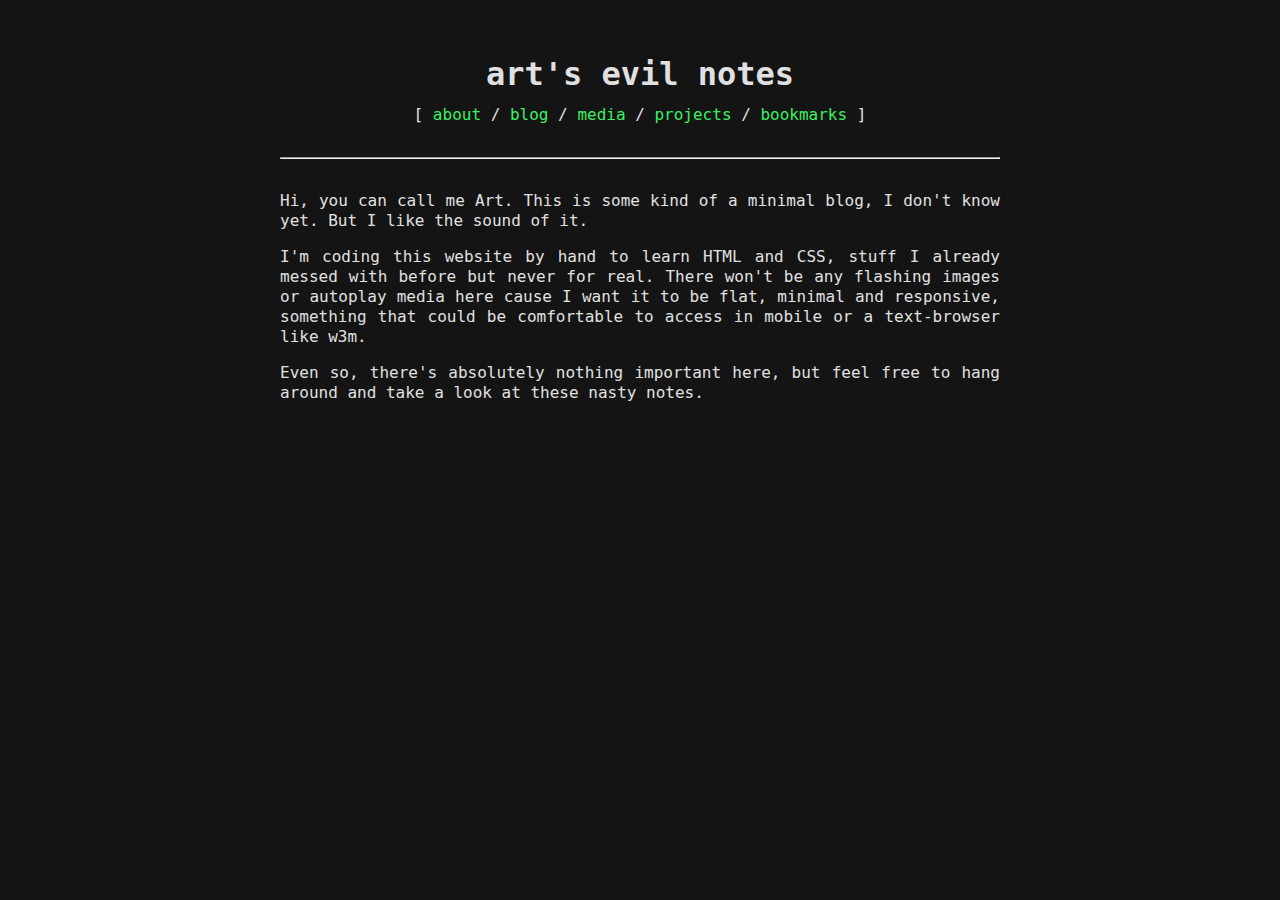
<file: index.html>
<!DOCTYPE html>
<html>
	<head>
		<meta charset="UTF-8">
		<meta http-equiv="X-UA-Compatible" content="IE=edge">
		<meta name="viewport" content="width=device-width, initial-scale=1.0">
		<link rel="icon" type="image/png" sizes="32x32" href="/ico/favicon-32x32.png">
		<link rel="icon" type="image/png" sizes="16x16" href="/ico/favicon-16x16.png">
		<link rel="stylesheet" href="styles.css">
		<title>Art's Evil Notes</title>
	</head>
	<body>

		<header>
			<h1>art's evil notes</h1>
			<p class="links">[
				<a href="whoami.html">about</a> /
				<a href="blog.html">blog</a> /
				<a href="media.html">media</a> /
				<a href="projects.html">projects</a> /
				<a href="bookmarks.html">bookmarks</a> ]</p>
			<hr>
		</header>

		<main>
			<p>Hi, you can call me Art. This is some kind of a minimal blog, I don't know yet. But I like the sound of it.</p>
			<p>I'm coding this website by hand to learn HTML and CSS, stuff I already messed with before but never for real. There won't be any flashing images or autoplay media here cause I want it to be flat, minimal and responsive, something that could be comfortable to access in mobile or a text-browser like w3m.</p>
			<p>Even so, there's absolutely nothing important here, but feel free to hang around and take a look at these nasty notes.</p>
		</main>

	</body>
</html>
</file>
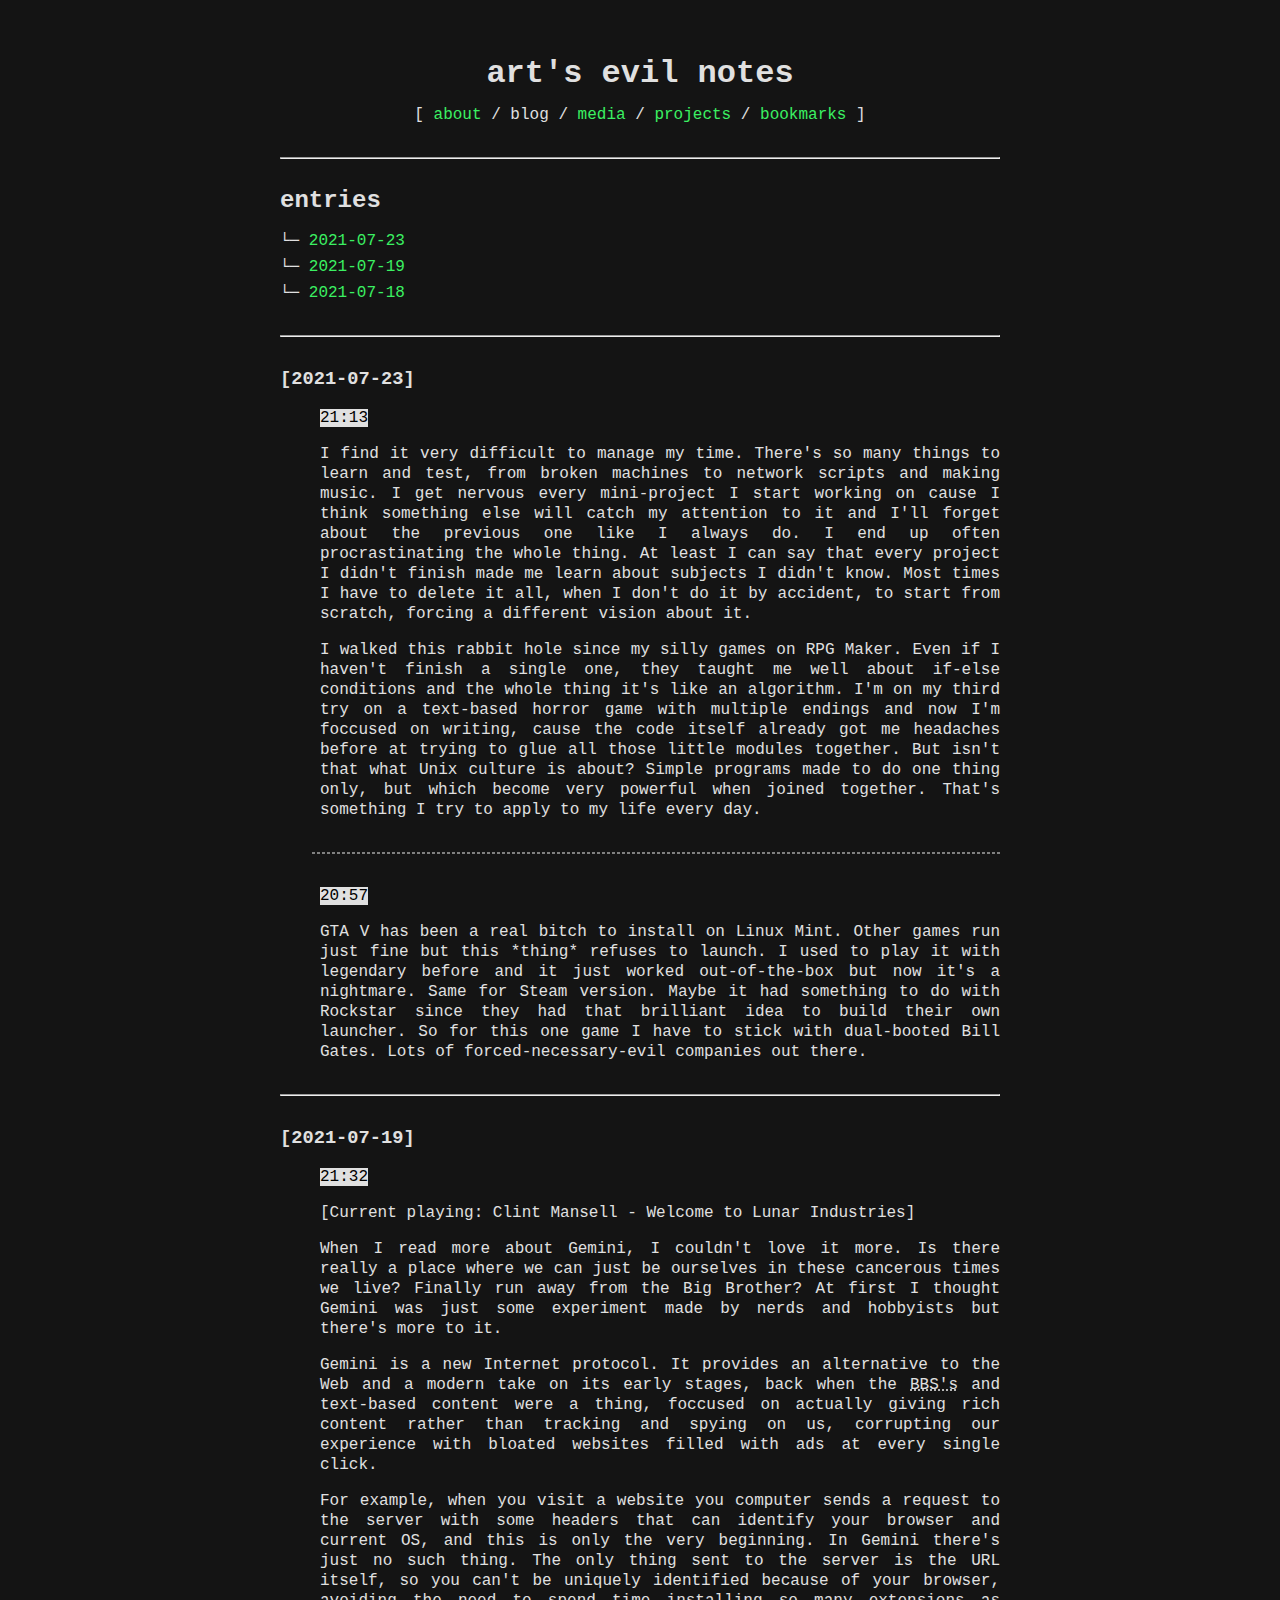
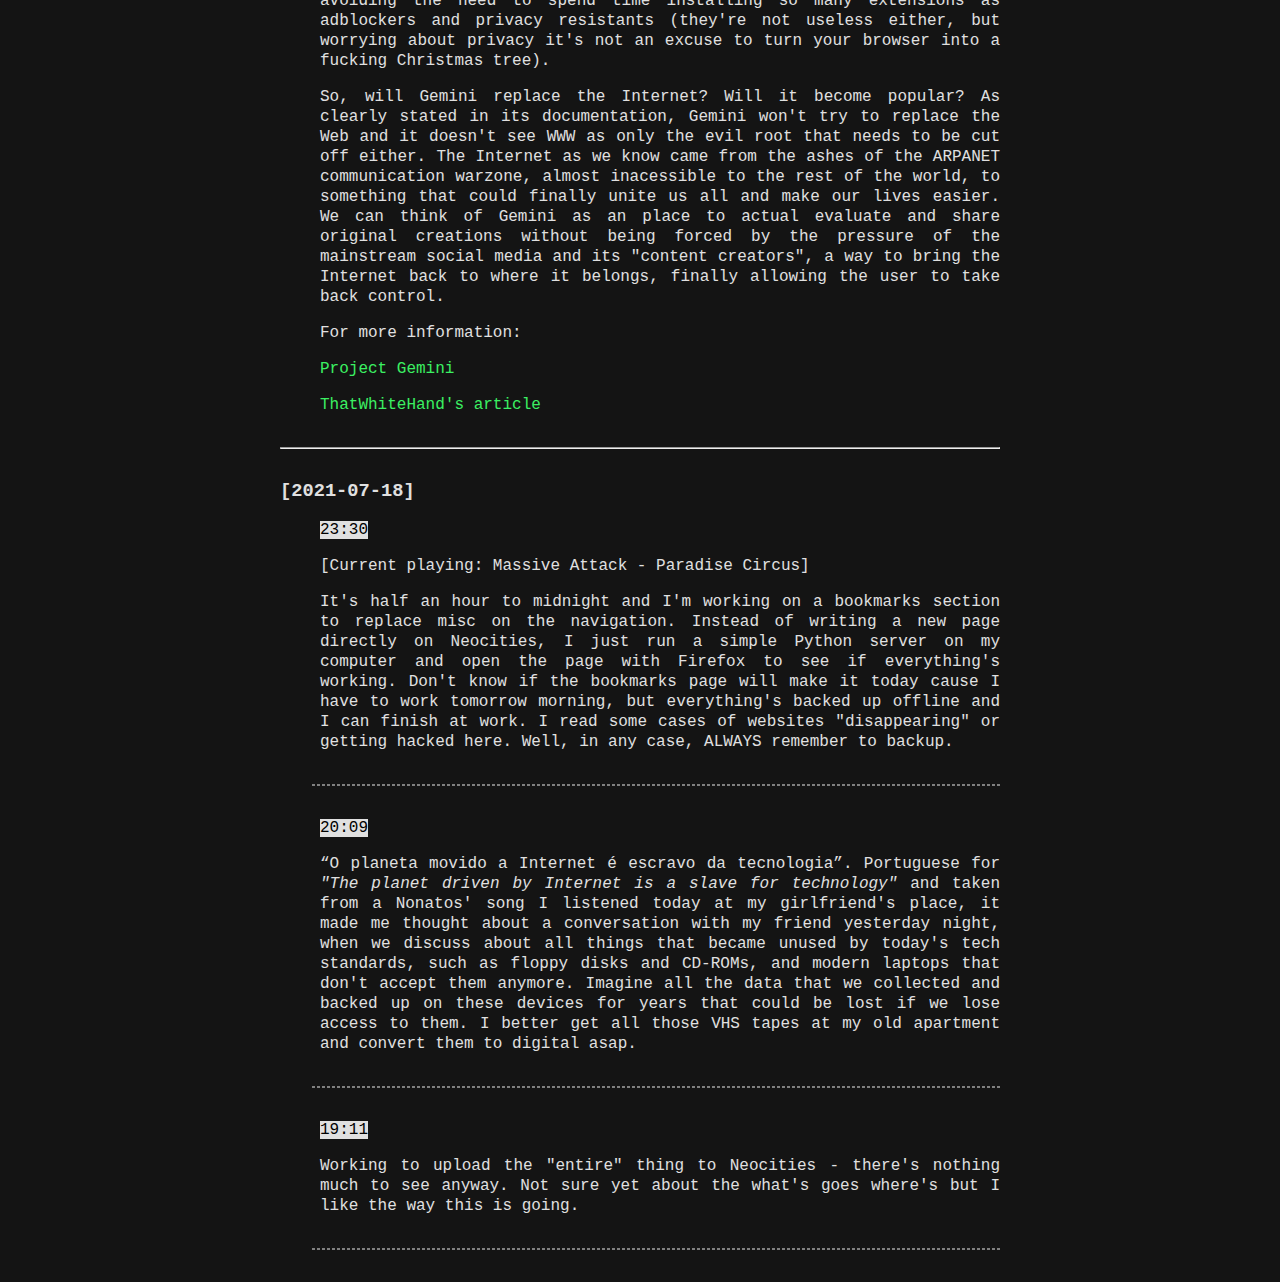
<file: blog.html>
<!DOCTYPE html>
<html>
    <head>
        <meta charset="UTF-8">
        <meta http-equiv="X-UA-Compatible" content="IE=edge">
        <meta name="viewport" content="width=device-width, initial-scale=1.0">
        <link rel="icon" type="image/png" sizes="32x32" href="/ico/favicon-32x32.png">
        <link rel="icon" type="image/png" sizes="16x16" href="/ico/favicon-16x16.png">
        <link rel="stylesheet" href="styles.css">
        <title>Blog</title>
    </head>
    <body>

        <header>
            <h1>art's evil notes</h1>
            <p class="links">[
                <a href="whoami.html">about</a> /
                blog /
                <a href="media.html">media</a> /
                <a href="projects.html">projects</a> /
                <a href="bookmarks.html">bookmarks</a> ]</p>
            <hr>
        </header>

        <main>
            <h2>entries</h2>
            <ul>
                <li><a href="#20210723">2021-07-23</a></li>
                <li><a href="#20210719">2021-07-19</a></li>
                <li><a href="#20210718">2021-07-18</a></li>
            </ul>
            <hr>

            <!-- Posts -->

            <dl>
                <dt><h3 id="20210723">[2021-07-23]</h3></dt>
                <dd>
                    <p><mark>21:13</mark></p>
                    <p>
                        I find it very difficult to manage my time. There's so many things to learn and test, from broken machines to network scripts and making music. I get nervous every mini-project I start working on cause I think something else will catch my attention to it and I'll forget about the previous one like I always do. I end up often procrastinating the whole thing. At least I can say that every project I didn't finish made me learn about subjects I didn't know. Most times I have to delete it all, when I don't do it by accident, to start from scratch, forcing a different vision about it.
                    </p>
                    <p>
                        I walked this rabbit hole since my silly games on RPG Maker. Even if I haven't finish a single one, they taught me well about if-else conditions and the whole thing it's like an algorithm. I'm on my third try on a text-based horror game with multiple endings and now I'm foccused on writing, cause the code itself already got me headaches before at trying to glue all those little modules together. But isn't that what Unix culture is about? Simple programs  made to do one thing only, but which become very powerful when joined together. That's something I try to apply to my life every day.
                    </p>
                </dd>
                <hr class="divisor">
                <dd>
                    <p><mark>20:57</mark></p>
                    <p>GTA V has been a real bitch to install on Linux Mint. Other games run just fine but this *thing* refuses to launch. I used to play it with legendary before and it just worked out-of-the-box but now it's a nightmare. Same for Steam version. Maybe it had something to do with Rockstar since they had that brilliant idea to build their own launcher. So for this one game I have to stick with dual-booted Bill Gates. Lots of forced-necessary-evil companies out there.</p>
                </dd>
            </dl>
            <hr>
            <dl>
                <dt><h3 id="20210719">[2021-07-19]</h3></dt>
                <dd>
                    <p><mark>21:32</mark></p>
                    <p>[Current playing: Clint Mansell - Welcome to Lunar Industries]</p>
                    <p>When I read more about Gemini, I couldn't love it more. Is there really a place where we can just be ourselves in these cancerous times we live? Finally run away from the Big Brother? At first I thought Gemini was just some experiment made by nerds and hobbyists but there's more to it.</p>

                    <p>Gemini is a new Internet protocol. It provides an alternative to the Web and a modern take on its early stages, back when the <abbr title="Bulletin board systems">BBS's</abbr> and text-based content were a thing, foccused on actually giving rich content rather than tracking and spying on us, corrupting our experience with bloated websites filled with ads at every single click.</p>

                    <p>For example, when you visit a website you computer sends a request to the server with some headers that can identify your browser and current OS, and this is only the very beginning. In Gemini there's just no such thing. The only thing sent to the server is the URL itself, so you can't be uniquely identified because of your browser, avoiding the need to spend time installing so many extensions as adblockers and privacy resistants (they're not useless either, but worrying about privacy it's not an excuse to turn your browser into a fucking Christmas tree).</p>

                    <p>So, will Gemini replace the Internet? Will it become popular? As clearly stated in its documentation, Gemini won't try to replace the Web and it doesn't see WWW as only the evil root that needs to be cut off either. The Internet as we know came from the ashes of the ARPANET communication warzone, almost inacessible to the rest of the world, to something that could finally unite us all and make our lives easier. We can think of Gemini as an place to actual evaluate and share original creations without being forced by the pressure of the mainstream social media and its "content creators", a way to bring the Internet back to where it belongs, finally allowing the user to take back control.</p>

                    <p>For more information:</p>
                    <p><a href="https://gemini.circumlunar.space/">Project Gemini</a></p>
                    <p><a href="https://thatwhitehand.neocities.org/gemini.html">ThatWhiteHand's article</a></p>
                </dd>
            </dl>
            <hr>
            <dl>
                <dt><h3 id="20210718">[2021-07-18]</h3></dt>
                <dd>
                    <p><mark>23:30</mark></p>
                    <p>[Current playing: Massive Attack - Paradise Circus]</p>
                    <p>It's half an hour to midnight and I'm working on a bookmarks section to replace misc on the navigation. Instead of writing a new page directly on Neocities, I just run a simple Python server on my computer and open the page with Firefox to see if everything's working. Don't know if the bookmarks page will make it today cause I have to work tomorrow morning, but everything's backed up offline and I can finish at work. I read some cases of websites "disappearing" or getting hacked here. Well, in any case, ALWAYS remember to backup.</p>
                </dd>
                <hr class="divisor">
                <dd>
                    <p><mark>20:09</mark></p>
                    <p><q>O planeta movido a Internet é escravo da tecnologia</q>. Portuguese for <em>"The planet driven by Internet is a slave for technology"</em> and taken from a Nonatos' song I listened today at my girlfriend's place, it made me thought about a conversation with my friend yesterday night, when we discuss about all things that became unused by today's tech standards, such as floppy disks and CD-ROMs, and modern laptops that don't accept them anymore. Imagine all the data that we collected and backed up on these devices for years that could be lost if we lose access to them. I better get all those VHS tapes at my old apartment and convert them to digital asap.</p>
                </dd>
                <hr class="divisor">
                <dd>
                    <p><mark>19:11</mark></p>
                    <p>Working to upload the "entire" thing to Neocities - there's nothing much to see anyway. Not sure yet about the what's goes where's but I like the way this is going.</p>
                </dd>
                <hr class="divisor">
            </dl>

        </main>

    </body>
</html>
</file>
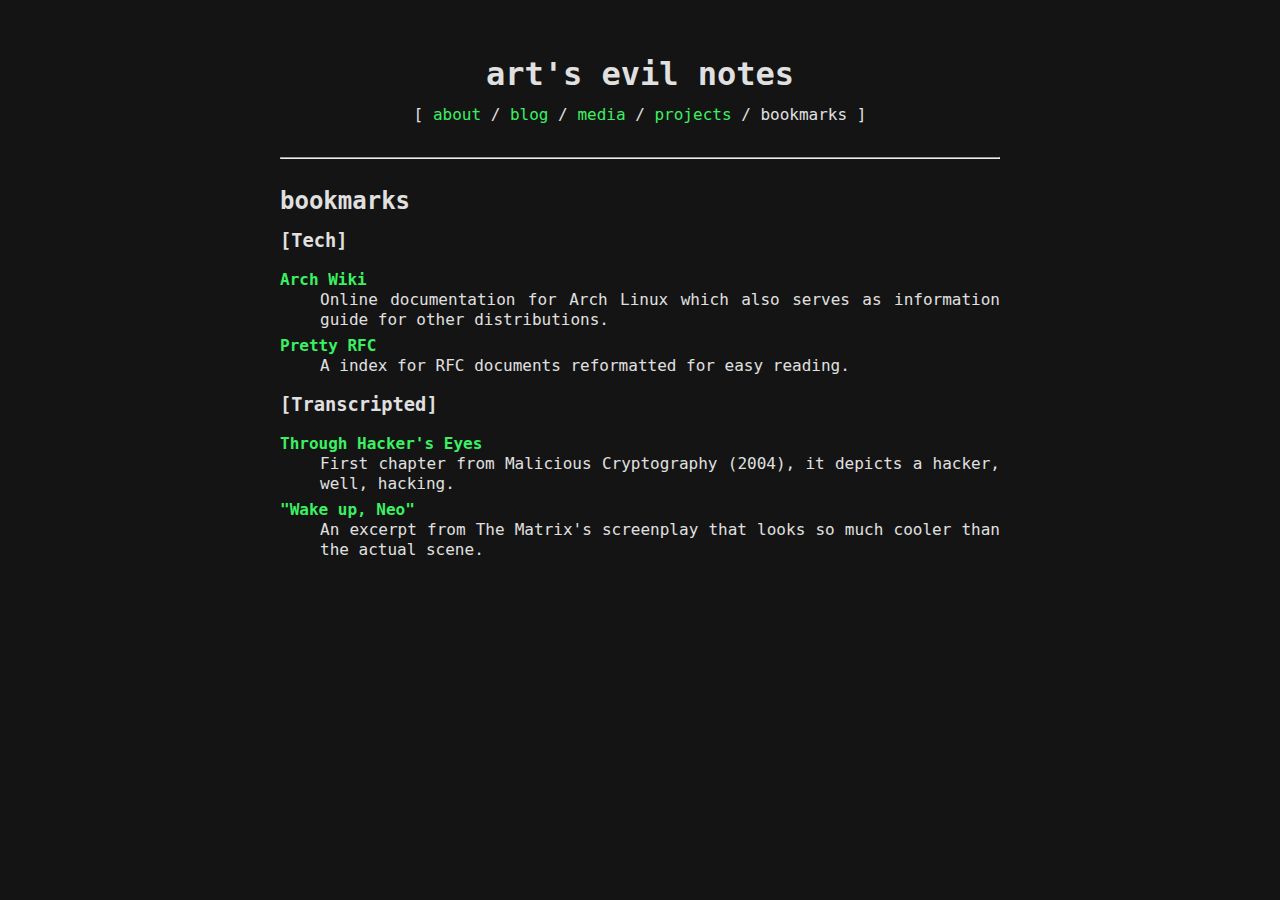
<file: bookmarks.html>
<!DOCTYPE html>
<html>
    <head>
        <meta charset="UTF-8">
        <meta http-equiv="X-UA-Compatible" content="IE=edge">
        <meta name="viewport" content="width=device-width, initial-scale=1.0">
        <link rel="icon" type="image/png" sizes="32x32" href="/ico/favicon-32x32.png">
        <link rel="icon" type="image/png" sizes="16x16" href="/ico/favicon-16x16.png">
        <link rel="stylesheet" href="styles.css">
        <title>Bookmarks</title>
    </head>
    <body>

        <header>
            <h1>art's evil notes</h1>
            <p class="links">[
                <a href="whoami.html">about</a> /
                <a href="blog.html">blog</a> /
                <a href="media.html">media</a> /
                <a href="projects.html">projects</a> /
                bookmarks ]</p>
            <hr>
        </header>

        <main>
            <h2>bookmarks</h2>
            <h3>[Tech]</h3>
            <dl>
                <dt><a href="https://wiki.archlinux.org/">Arch Wiki</a></dt>
                <dd>Online documentation for Arch Linux which also serves as information guide for other distributions.</dd>
                <dt><a href="https://pretty-rfc.herokuapp.com/">Pretty RFC</a></dt>
                <dd>A index for RFC documents reformatted for easy reading.</dd>
            </dl>

            <h3>[Transcripted]</h3>
            <dl>
                <dt><a href="texts/throughhackerseyes.html">Through Hacker's Eyes</a></dt>
                <dd>First chapter from Malicious Cryptography (2004), it depicts a hacker, well, hacking.</dd>
                <dt><a href="texts/thematrix_screenplay.html">"Wake up, Neo"</a></dt>
                <dd>An excerpt from The Matrix's screenplay that looks so much cooler than the actual scene.</dd>
            </dl>
        </main>

    </body>
</html>
</file>
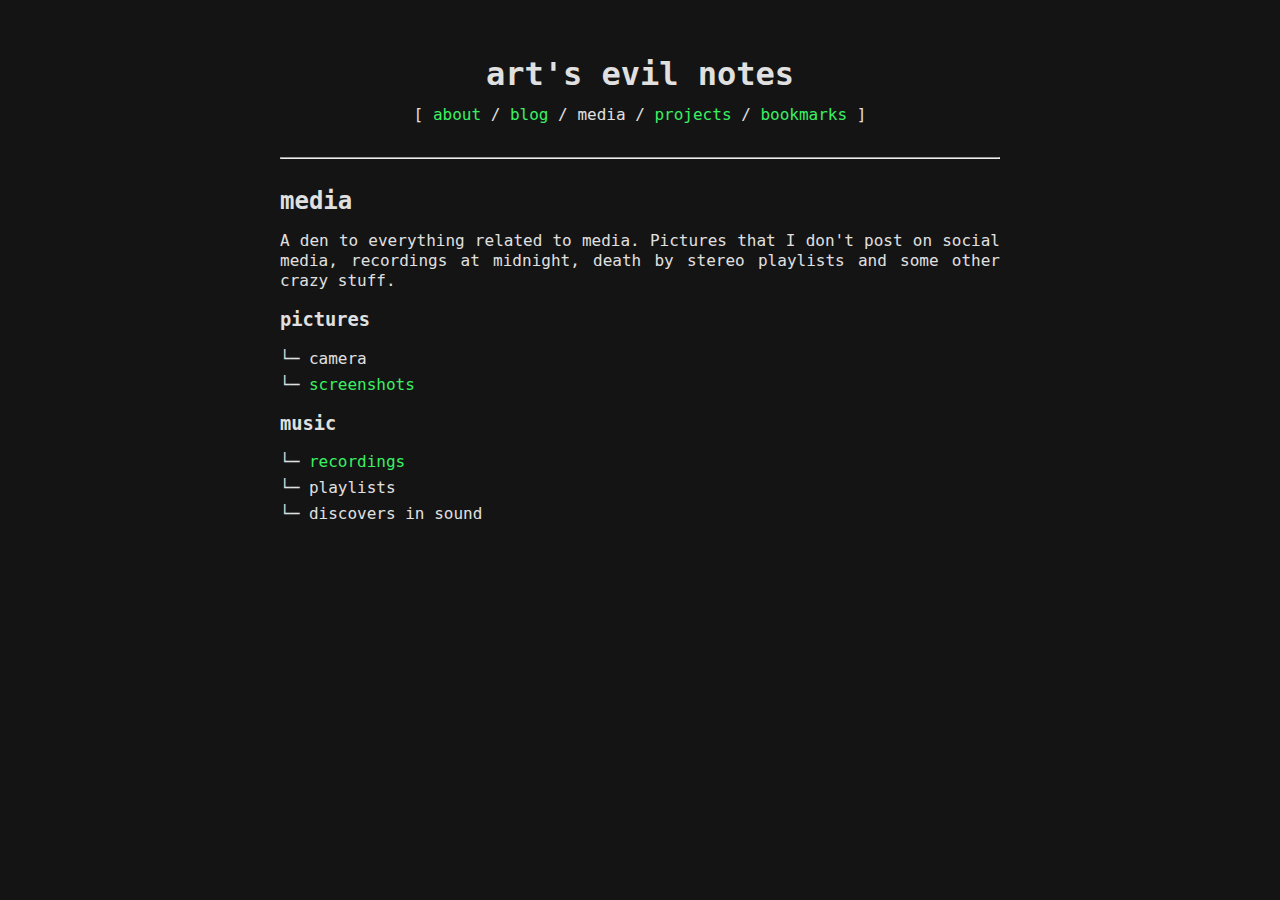
<file: media.html>
<!DOCTYPE html>
<html>
    <head>
        <meta charset="UTF-8">
        <meta http-equiv="X-UA-Compatible" content="IE=edge">
        <meta name="viewport" content="width=device-width, initial-scale=1.0">
        <link rel="icon" type="image/png" sizes="32x32" href="/ico/favicon-32x32.png">
        <link rel="icon" type="image/png" sizes="16x16" href="/ico/favicon-16x16.png">
        <link rel="stylesheet" href="styles.css">
        <title>Media</title>
    </head>
    <body>

        <header>
            <h1>art's evil notes</h1>
            <p class="links">[
                <a href="whoami.html">about</a> /
                <a href="blog.html">blog</a> /
                media /
                <a href="projects.html">projects</a> /
                <a href="bookmarks.html">bookmarks</a> ]</p>
            <hr>
        </header>

        <main>
            <h2>media</h2>
            <p>A den to everything related to media. Pictures that I don't post on social media, recordings at midnight, death by stereo playlists and some other crazy stuff.</p>
            <h3>pictures</h3>
            <ul>
                <li>camera</li>
                <li><a href="media/screenshots.html">screenshots</a></li>
            </ul>
            <h3>music</h3>
            <ul>
                <li><a href="media/recordings.html">recordings</a></li>
                <li>playlists</li>
                <li>discovers in sound</li>
            </ul>
        </main>

    </body>
</html>
</file>
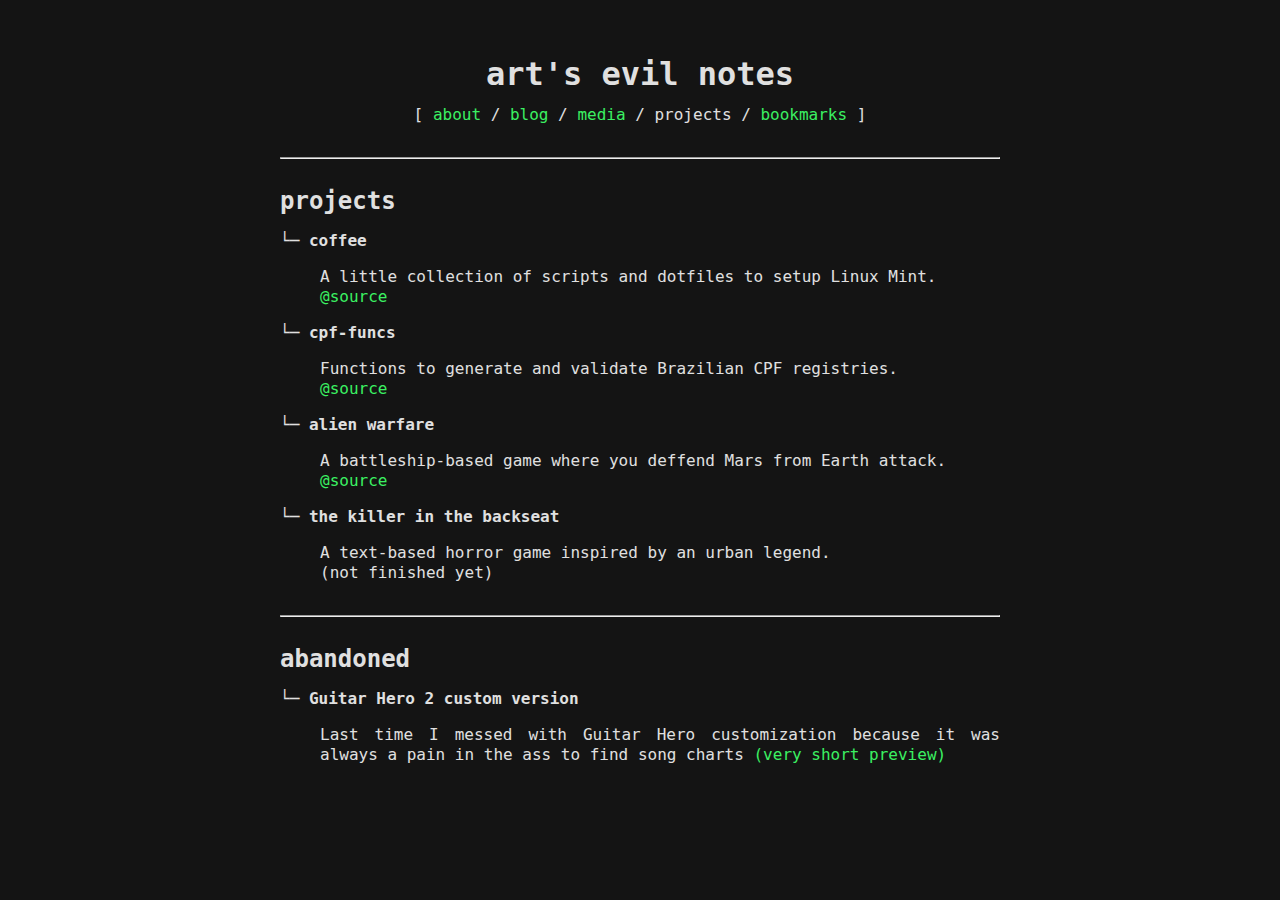
<file: projects.html>
<!DOCTYPE html>
<html>
	<head>
		<meta charset="UTF-8">
		<meta http-equiv="X-UA-Compatible" content="IE=edge">
		<meta name="viewport" content="width=device-width, initial-scale=1.0">
		<link rel="icon" type="image/png" sizes="32x32" href="/ico/favicon-32x32.png">
		<link rel="icon" type="image/png" sizes="16x16" href="/ico/favicon-16x16.png">
		<link rel="stylesheet" href="styles.css">
		<title>Projects</title>
	</head>
    <body>

		<header>
			<h1>art's evil notes</h1>
			<p class="links">[
				<a href="whoami.html">about</a> /
				<a href="blog.html">blog</a> /
				<a href="media.html">media</a> /
				projects /
				<a href="bookmarks.html">bookmarks</a> ]</p>
			<hr>
		</header>

		<main>
			<h2>projects</h2>
			<dl>
                <dt class="dir">coffee</dt>
                <dd>
					<p>A little collection of scripts and dotfiles to setup Linux Mint.<br>
						<a href="https://github.com/artrabelo/coffee">@source</a></p>
				</dd>
                <dt class="dir">cpf-funcs</dt>
                <dd>
					<p>
						Functions to generate and validate Brazilian CPF registries.<br>
						<a href="https://github.com/artrabelo/cpf-funcs">@source</a>
					</p>
				</dd>
                <dt class="dir">alien warfare</dt>
                <dd>
					<p>
						A battleship-based game where you deffend Mars from Earth attack.<br>
						<a href="https://github.com/artrabelo/alien-warfare">@source</a>
					</p>
				</dd>
                <dt class="dir">the killer in the backseat</dt>
                <dd>
					<p>A text-based horror game inspired by an urban legend.
					<br>(not finished yet)</p>
				</dd>
            </dl>
			<hr>
			<h2>abandoned</h2>
			<dl>
				<dt class="dir">Guitar Hero 2 custom version</dt>
				<dd>
					<p>Last time I messed with Guitar Hero customization because it was always a pain in the ass to find song charts <a href="images/beavis.gif">(very short preview)</a></p>
				</dd>
			</dl>
		</main>

	</body>
</html>
</file>
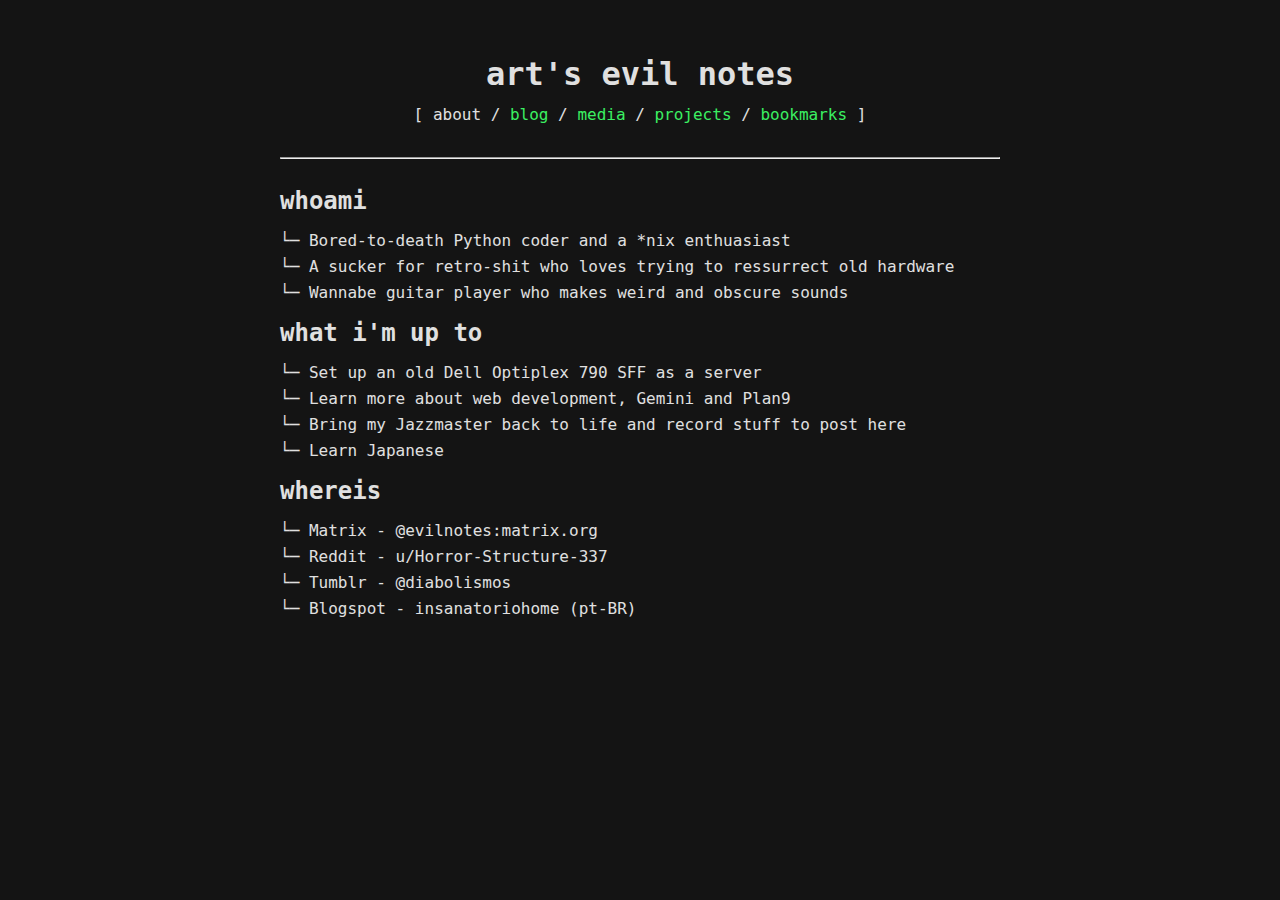
<file: whoami.html>
<!DOCTYPE html>
<html>
    <head>
        <meta charset="UTF-8">
        <meta http-equiv="X-UA-Compatible" content="IE=edge">
        <meta name="viewport" content="width=device-width, initial-scale=1.0">
        <link rel="icon" type="image/png" sizes="32x32" href="/ico/favicon-32x32.png">
        <link rel="icon" type="image/png" sizes="16x16" href="/ico/favicon-16x16.png">
        <link rel="stylesheet" href="styles.css">
        <title>whoami</title>
    </head>
    <body>

        <header>
            <h1>art's evil notes</h1>
            <p class="links">[
                about /
                <a href="blog.html">blog</a> /
                <a href="media.html">media</a> /
                <a href="projects.html">projects</a> /
                <a href="bookmarks.html">bookmarks</a> ]</p>
            <hr>
        </header>

        <main>
            <h2>whoami</h2>
			<ul>
				<li>Bored-to-death Python coder and a *nix enthuasiast</li>
				<li>A sucker for retro-shit who loves trying to ressurrect old hardware</li>
				<li>Wannabe guitar player who makes weird and obscure sounds</li>
			</ul>
			<h2>what i'm up to</h2>
			<ul>
				<li>Set up an old Dell Optiplex 790 SFF as a server</li>
				<li>Learn more about web development, Gemini and Plan9</li>
				<li>Bring my Jazzmaster back to life and record stuff to post here</li>
                <li>Learn Japanese</li>
			</ul>
            <h2>whereis</h2>
            <ul>
                <li>Matrix - @evilnotes:matrix.org</li>
                <li>Reddit - u/Horror-Structure-337</li>
				<li>Tumblr - @diabolismos</li>
                <li>Blogspot - insanatoriohome (pt-BR)</li>
            </ul>
        </main>

    </body>
</html>
</file>
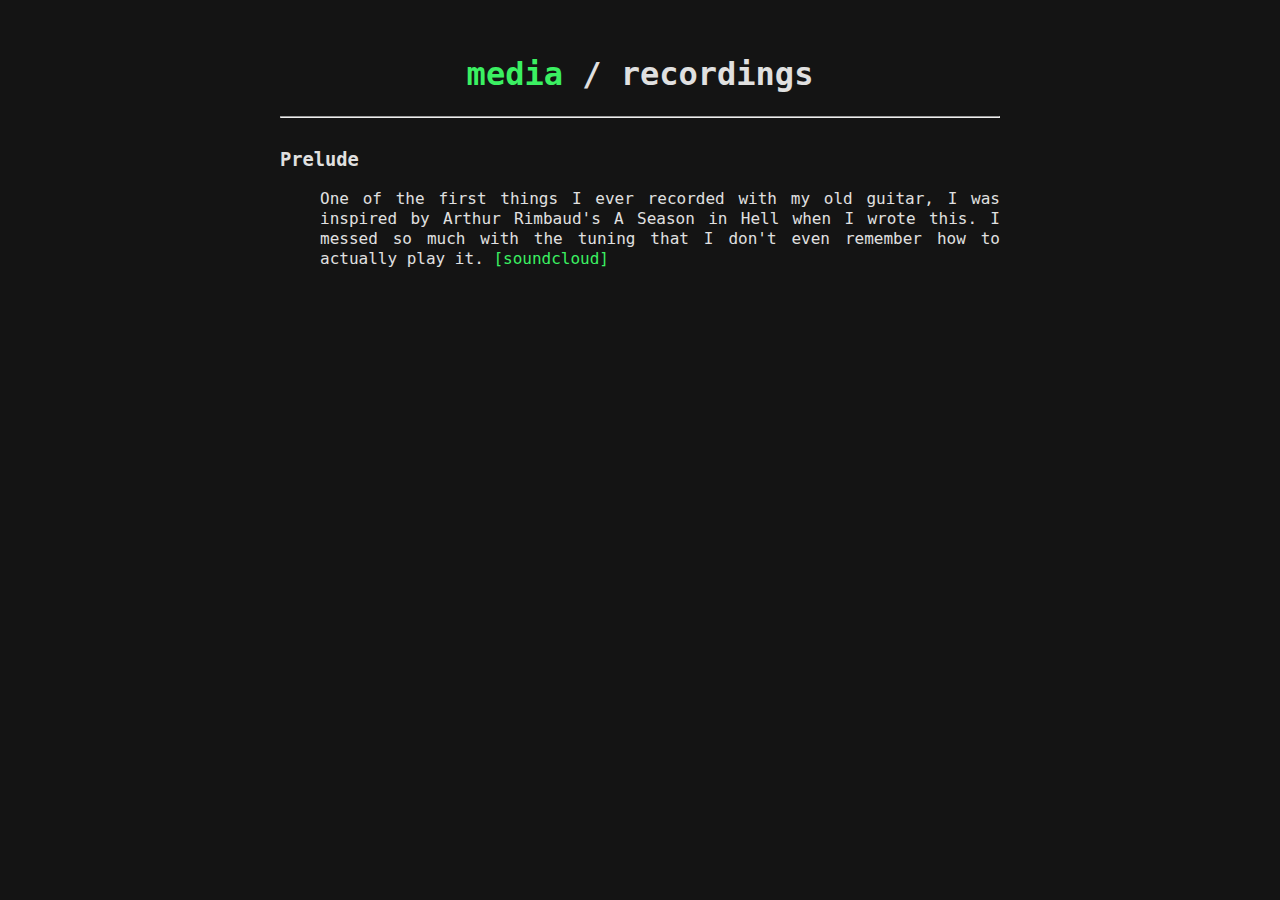
<file: media/recordings.html>
<!DOCTYPE html>
<html>
	<head>
		<meta charset="UTF-8">
		<meta http-equiv="X-UA-Compatible" content="IE=edge">
		<meta name="viewport" content="width=device-width, initial-scale=1.0">
		<link rel="icon" type="image/png" sizes="32x32" href="/ico/favicon-32x32.png">
		<link rel="icon" type="image/png" sizes="16x16" href="/ico/favicon-16x16.png">
		<link rel="stylesheet" href="../styles.css">
		<title>Recordings</title>
	</head>
	<body>

		<main>
			<h1><a href="../media.html">media</a> / recordings</h1>
            <hr>
            <dl>
                <dt><h3>Prelude</h3></dt>
                <dd>
                    <p>One of the first things I ever recorded with my old guitar, I was inspired by Arthur Rimbaud's A Season in Hell when I wrote this. I messed so much with the tuning that I don't even remember how to actually play it. <a href="https://soundcloud.com/arthurkiraa/prelude">[soundcloud]</a></p>
                </dd>
            </dl>
		</main>

	</body>
</html>
</file>
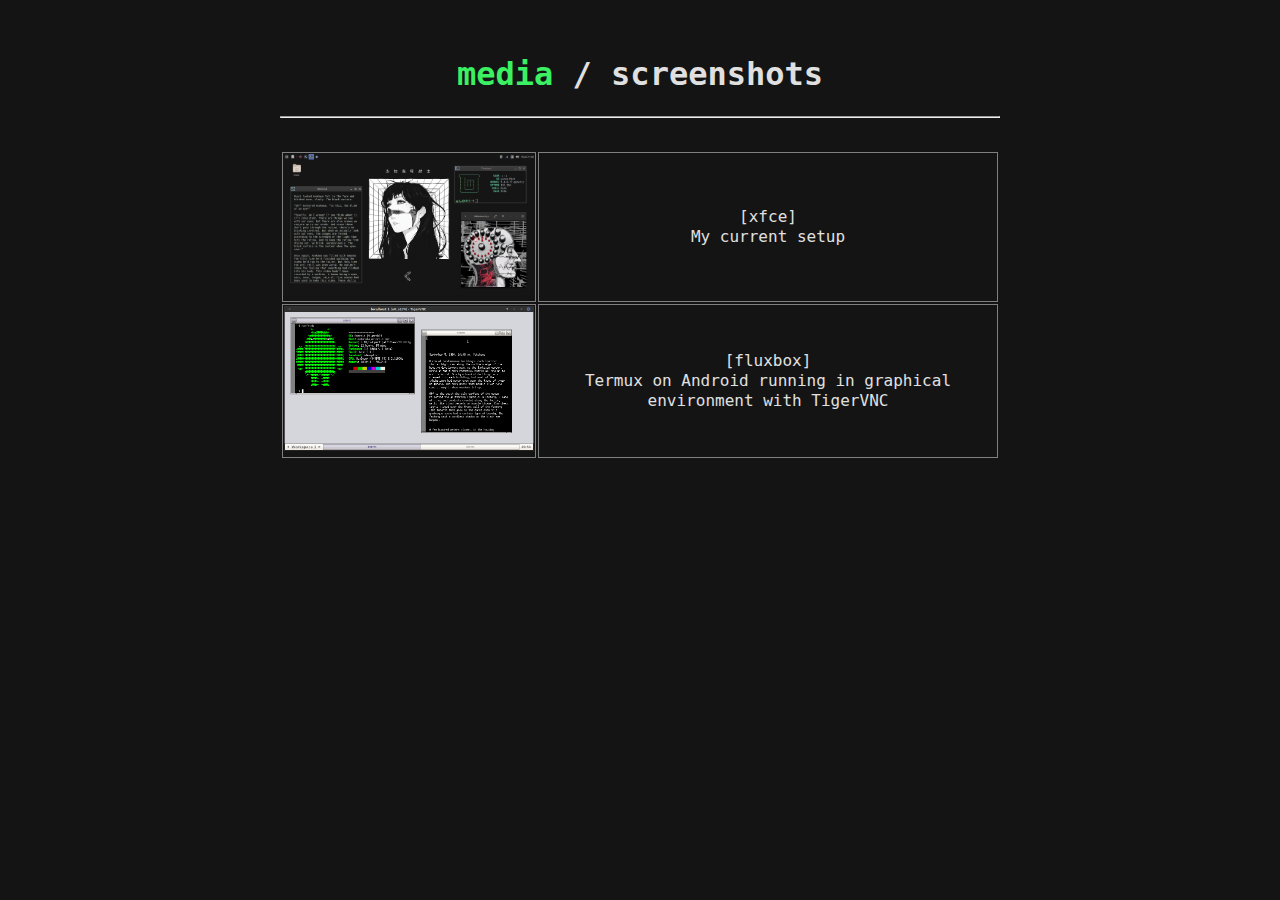
<file: media/screenshots.html>
<!DOCTYPE html>
<html>
	<head>
		<meta charset="UTF-8">
		<meta http-equiv="X-UA-Compatible" content="IE=edge">
		<meta name="viewport" content="width=device-width, initial-scale=1.0">
		<link rel="icon" type="image/png" sizes="32x32" href="/ico/favicon-32x32.png">
		<link rel="icon" type="image/png" sizes="16x16" href="/ico/favicon-16x16.png">
		<link rel="stylesheet" href="../styles.css">
		<title>Screenshots</title>
	</head>
	<body>

		<main>
			<h1><a href="../media.html">media</a> / screenshots</h1>
            <hr>
            <table width="100%">
				<tr>
					<td>
						<a href="pfetch.png"><img src="pfetch.png" alt="My current OS."></a>
					</td>
					<td class="description">
						<p>[xfce]<br>My current setup</p>
					</td>
				</tr>
				<tr>
					<td>
						<a href="fluxbox-android.png"><img src="fluxbox-android.png" alt="Termux plus Fluxbox"></a>
					</td>
					<td class="description">
						<p>[fluxbox]<br>Termux on Android running in graphical environment with TigerVNC</p>
					</td>
				</tr>
			</table>
		</main>

	</body>
</html>
</file>
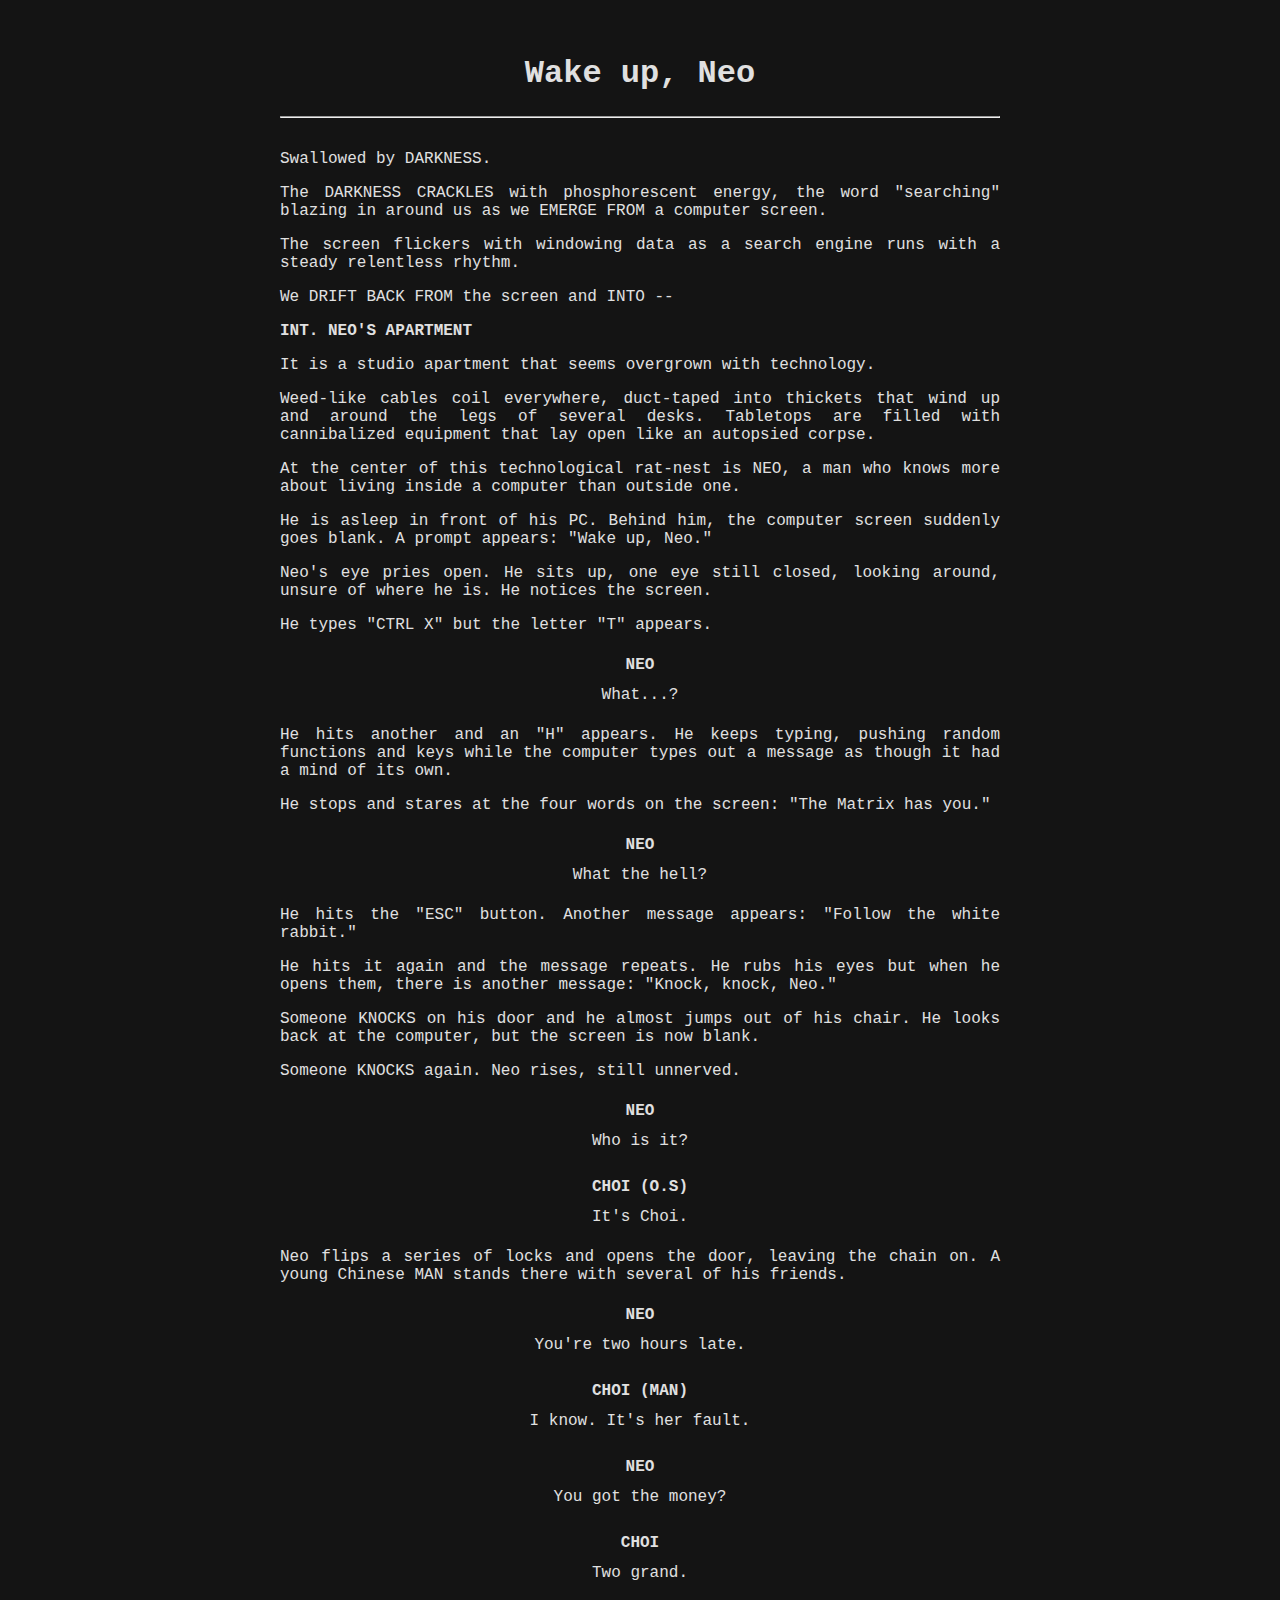
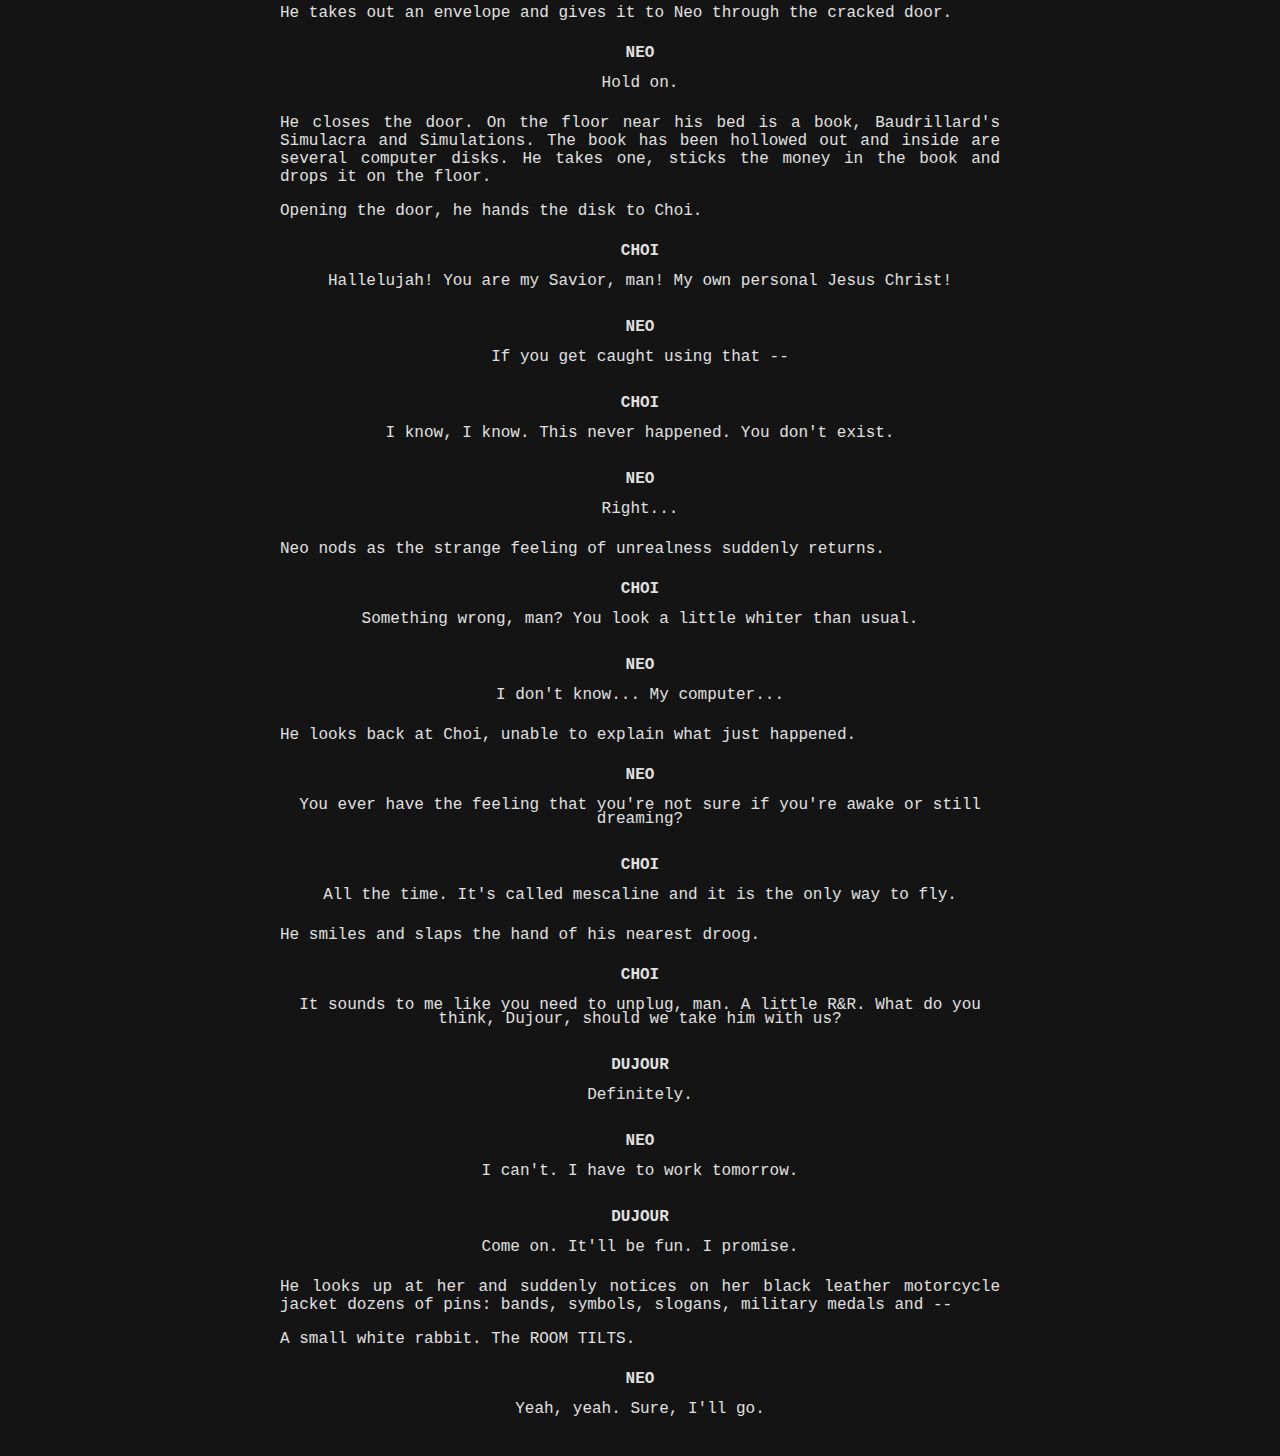
<file: texts/thematrix_screenplay.html>
<!DOCTYPE html>
<html>
    <head>
		<meta charset="UTF-8">
		<meta http-equiv="X-UA-Compatible" content="IE=edge">
		<meta name="viewport" content="width=device-width, initial-scale=1.0">
		<link rel="icon" type="image/png" sizes="32x32" href="favicon-32x32.png">
		<link rel="icon" type="image/png" sizes="16x16" href="favicon-16x16.png">
		<link rel="stylesheet" href="../styles.css">
		<title>Wake up, Neo</title>
    </head>
    <body>
		<h1>Wake up, Neo</h1>
		<hr>
		<main>
			<p class="action">Swallowed by DARKNESS.</p>
			<p class="action">The DARKNESS CRACKLES with phosphorescent energy, the word "searching" blazing in around us as we EMERGE FROM a computer screen.</p>
			<p class="action">The screen flickers with windowing data as a search engine runs with a steady relentless rhythm.</p>
			<p class="action">We DRIFT BACK FROM the screen and INTO --</p>
			<p class="location">INT. NEO'S APARTMENT</p>
			<p class="action">It is a studio apartment that seems overgrown with technology.</p>
			<p class="action">Weed-like cables coil everywhere, duct-taped into thickets that wind up and around the legs of several desks. Tabletops are filled with cannibalized equipment that lay open like an autopsied corpse.</p>
			<p class="action">At the center of this technological rat-nest is NEO, a man who knows more about living inside a computer than outside one.</p>
			<p class="action">He is asleep in front of his PC. Behind him, the computer screen suddenly goes blank. A prompt appears: "Wake up, Neo."</p>
			<p class="action">Neo's eye pries open. He sits up, one eye still closed, looking around, unsure of where he is. He notices the screen.</p>
			<p class="action">He types "CTRL X" but the letter "T" appears.</p>
			<p class="actor">NEO</p>
			<p class="dialogue">What...?</p>
			<p class="action">He hits another and an "H" appears. He keeps typing, pushing random functions and keys while the computer types out a message as though it had a mind of its own.</p>
			<p class="action">He stops and stares at the four words on the screen: "The Matrix has you."</p>
			<p class="actor">NEO</p>
			<p class="dialogue">What the hell?</p>
			<p class="action">He hits the "ESC" button. Another message appears: "Follow the white rabbit."</p>
			<p class="action">He hits it again and the message repeats. He rubs his eyes but when he opens them, there is another message: "Knock, knock, Neo."</p>
			<p class="action">Someone KNOCKS on his door and he almost jumps out of his chair. He looks back at the computer, but the screen is now blank.</p>
			<p class="action">Someone KNOCKS again. Neo rises, still unnerved.</p>
			<p class="actor">NEO</p>
			<p class="dialogue">Who is it?</p>
			<p class="actor">CHOI (O.S)</p>
			<p class="dialogue">It's Choi.</p>
			<p class="action">Neo flips a series of locks and opens the door, leaving the chain on. A young Chinese MAN stands there with several of his friends.</p>
			<p class="actor">NEO</p>
			<p class="dialogue">You're two hours late.</p>
			<p class="actor">CHOI (MAN)</p>
			<p class="dialogue">I know. It's her fault.</p>
			<p class="actor">NEO</p>
			<p class="dialogue">You got the money?</p>
			<p class="actor">CHOI</p>
			<p class="dialogue">Two grand.</p>
			<p class="action">He takes out an envelope and gives it to Neo through the cracked door.</p>
			<p class="actor">NEO</p>
			<p class="dialogue">Hold on.</p>
			<p class="action">He closes the door. On the floor near his bed is a book, Baudrillard's Simulacra and Simulations. The book has been hollowed out and inside are several computer disks. He takes one, sticks the money in the book and drops it on the floor.</p>
			<p class="action">Opening the door, he hands the disk to Choi.</p>
			<p class="actor">CHOI</p>
			<p class="dialogue">Hallelujah! You are my Savior, man! My own personal Jesus Christ!</p>
			<p class="actor">NEO</p>
			<p class="dialogue">If you get caught using that --</p>
			<p class="actor">CHOI</p>
			<p class="dialogue">I know, I know. This never happened. You don't exist.</p>
			<p class="actor">NEO</p>
			<p class="dialogue">Right...</p>
			<p class="action">Neo nods as the strange feeling of unrealness suddenly returns.</p>
			<p class="actor">CHOI</p>
			<p class="dialogue">Something wrong, man? You look a little whiter than usual.</p>
			<p class="actor">NEO</p>
			<p class="dialogue">I don't know... My computer...</p>
			<p class="action">He looks back at Choi, unable to explain what just happened.</p>
			<p class="actor">NEO</p>
			<p class="dialogue">You ever have the feeling that you're not sure if you're awake or still dreaming?</p>
			<p class="actor">CHOI</p>
			<p class="dialogue">All the time. It's called mescaline and it is the only way to fly.</p>
			<p class="action">He smiles and slaps the hand of his nearest droog.</p>
			<p class="actor">CHOI</p>
			<p class="dialogue">It sounds to me like you need to unplug, man. A little R&R. What do you think, Dujour, should we take him with us?</p>
			<p class="actor">DUJOUR</p>
			<p class="dialogue">Definitely.</p>
			<p class="actor">NEO</p>
			<p class="dialogue">I can't. I have to work tomorrow.</p>
			<p class="actor">DUJOUR</p>
			<p class="dialogue">Come on. It'll be fun. I promise.</p>
			<p class="action">He looks up at her and suddenly notices on her black leather motorcycle jacket dozens of pins: bands, symbols, slogans, military medals and --</p>
			<p class="action">A small white rabbit. The ROOM TILTS.</p>
			<p class="actor">NEO</p>
			<p class="dialogue">Yeah, yeah. Sure, I'll go.</p>
		</main>
    </body>
</html>
</file>
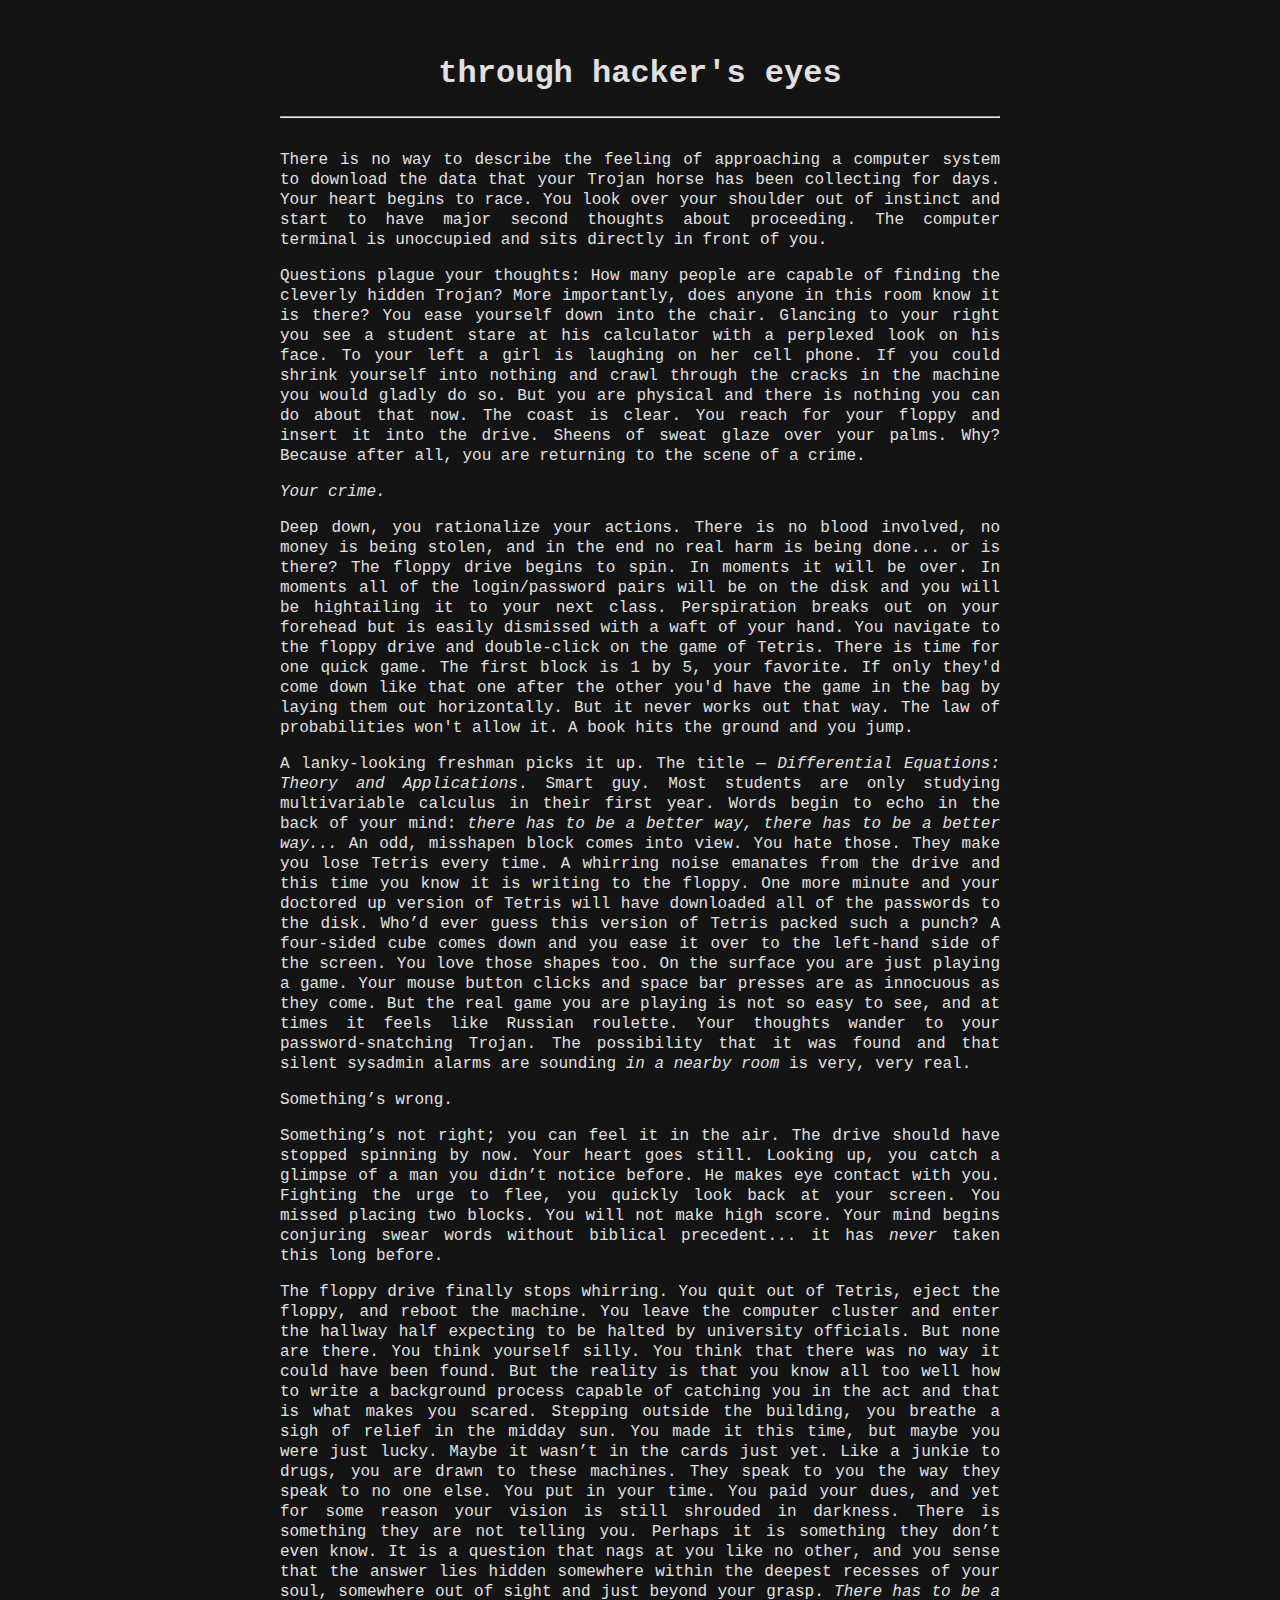
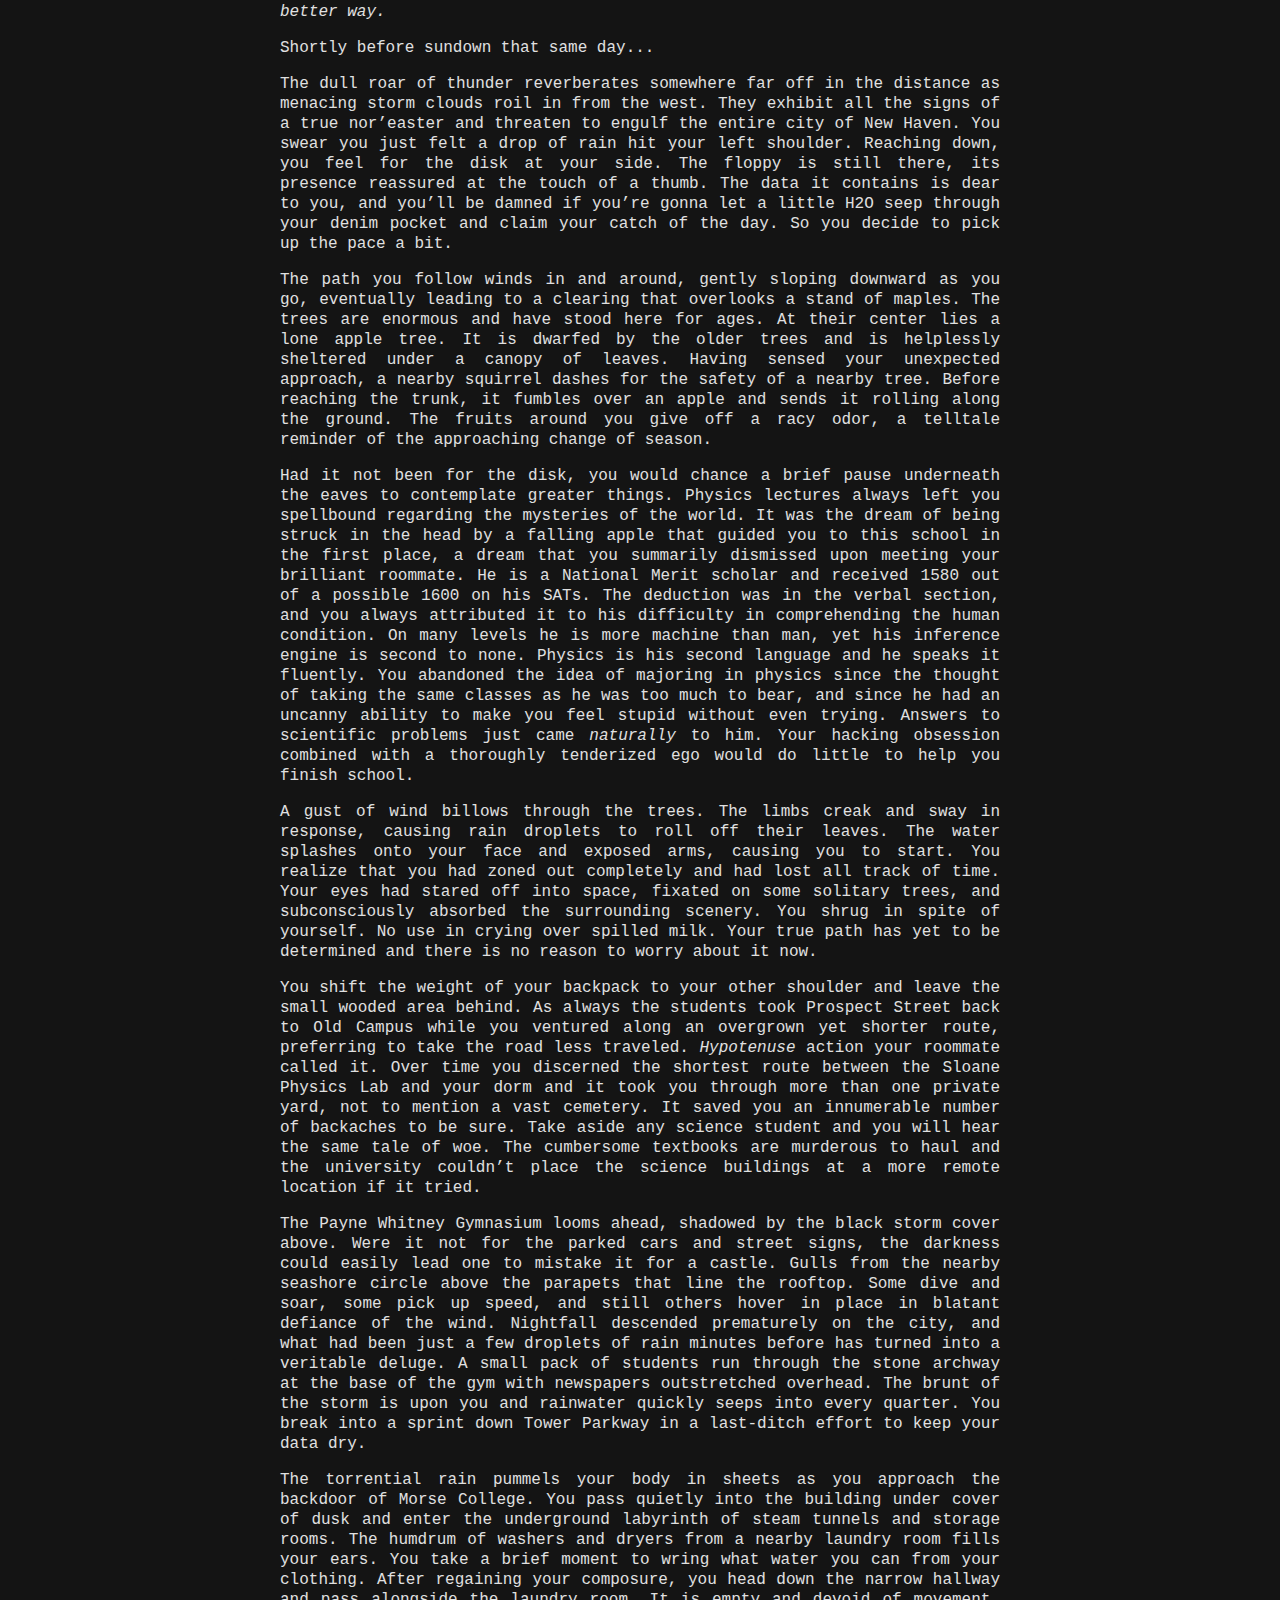
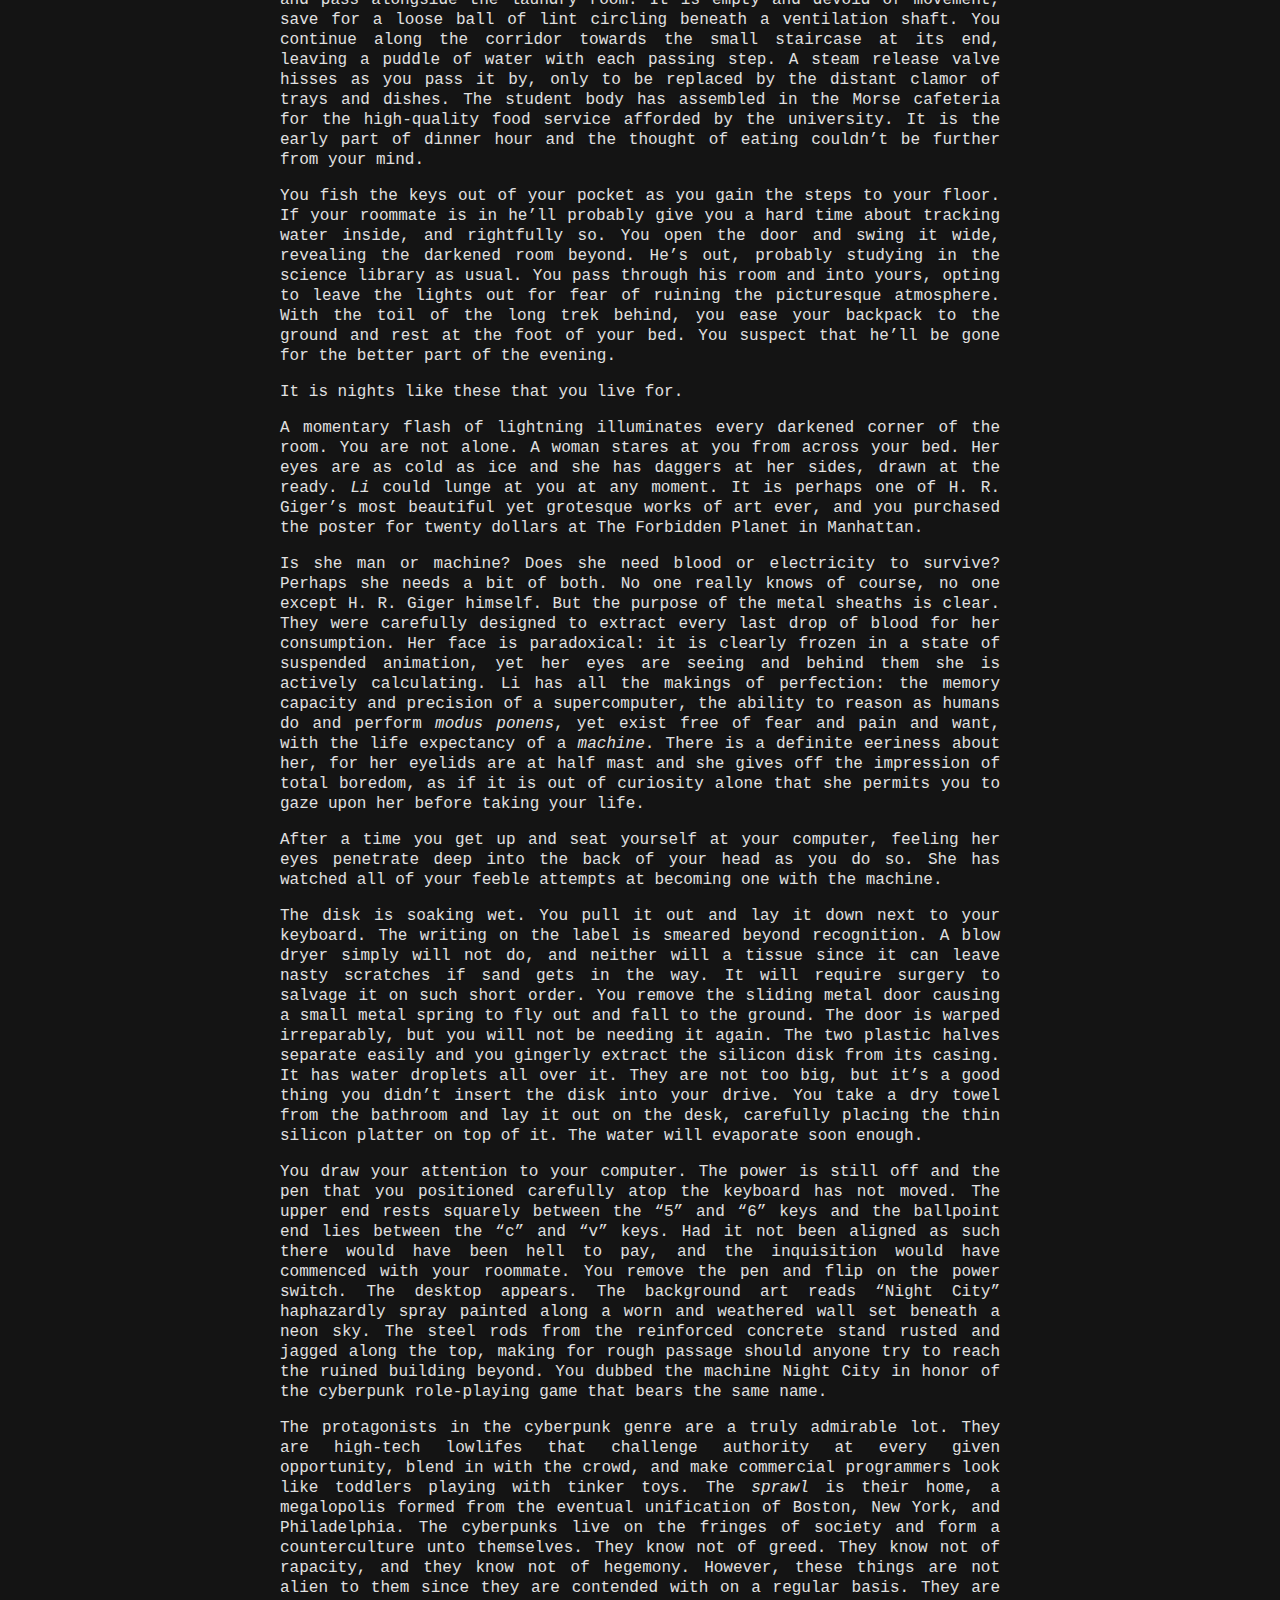
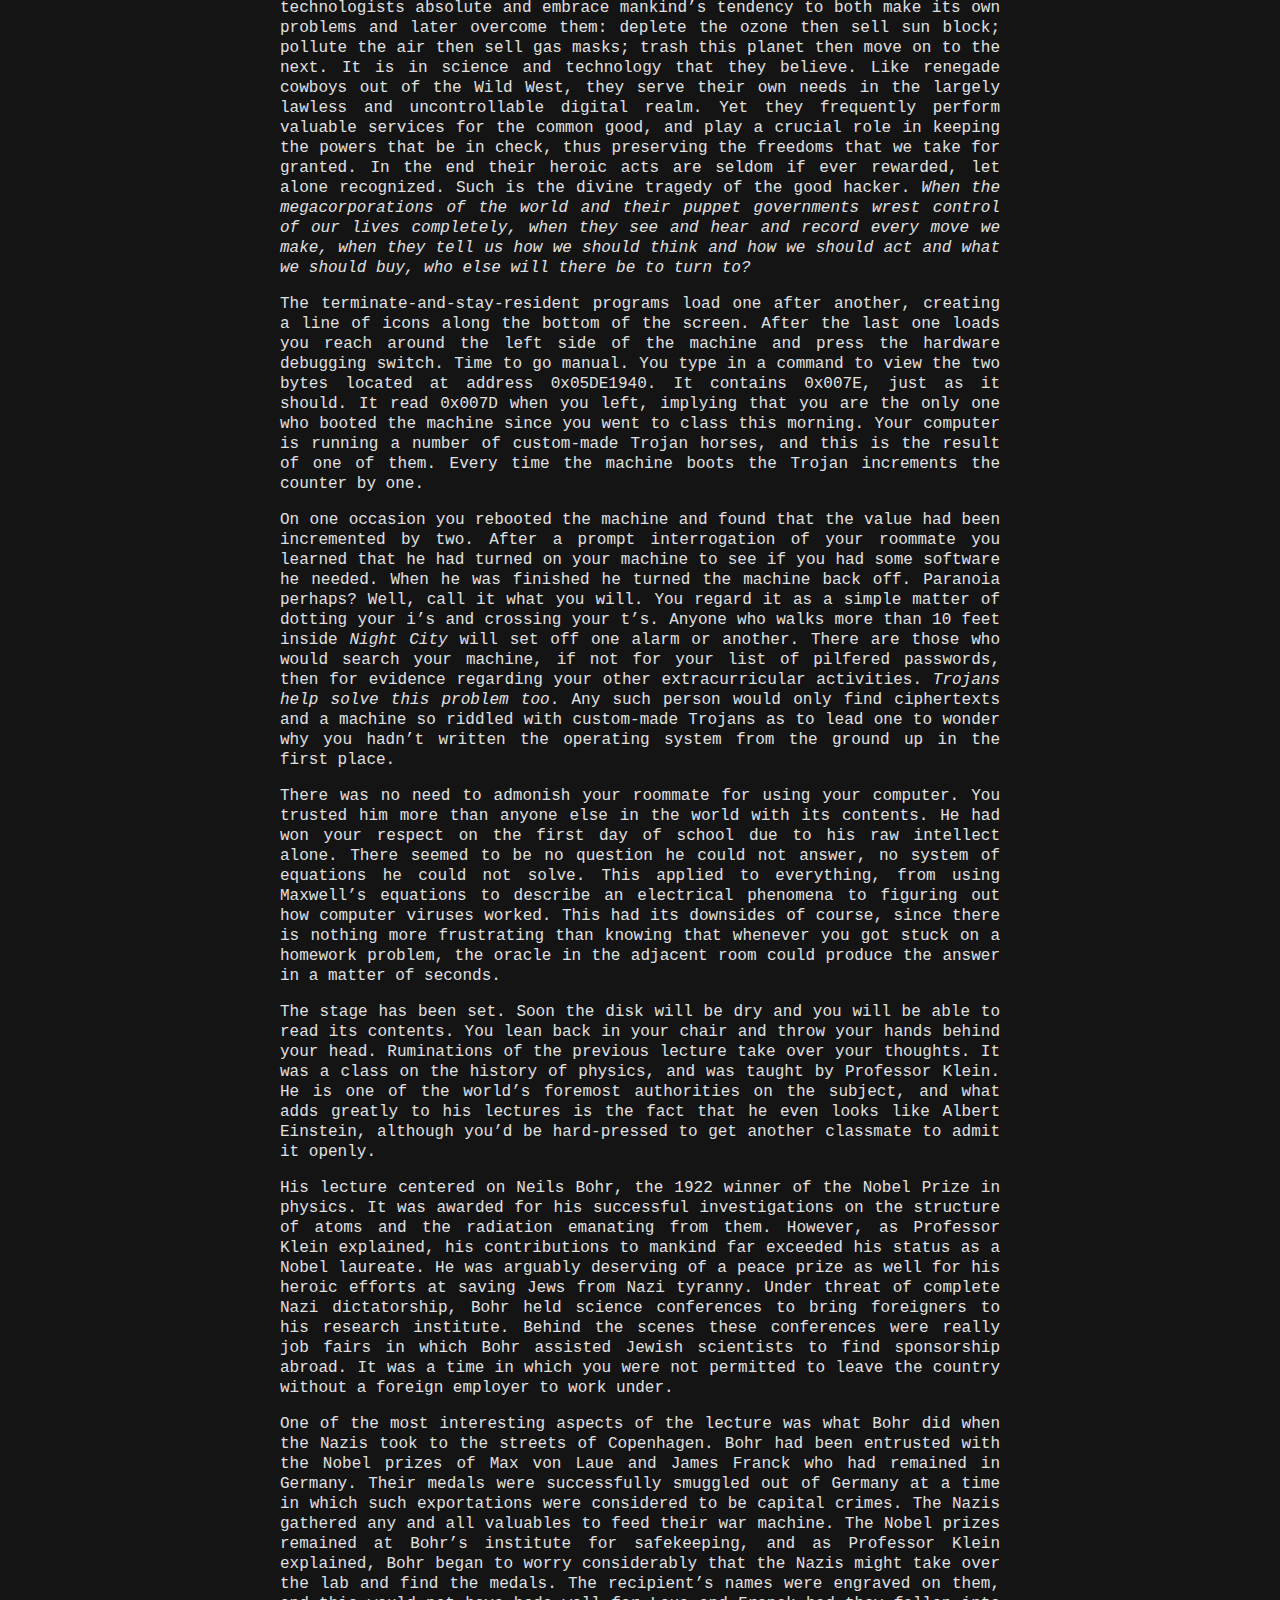
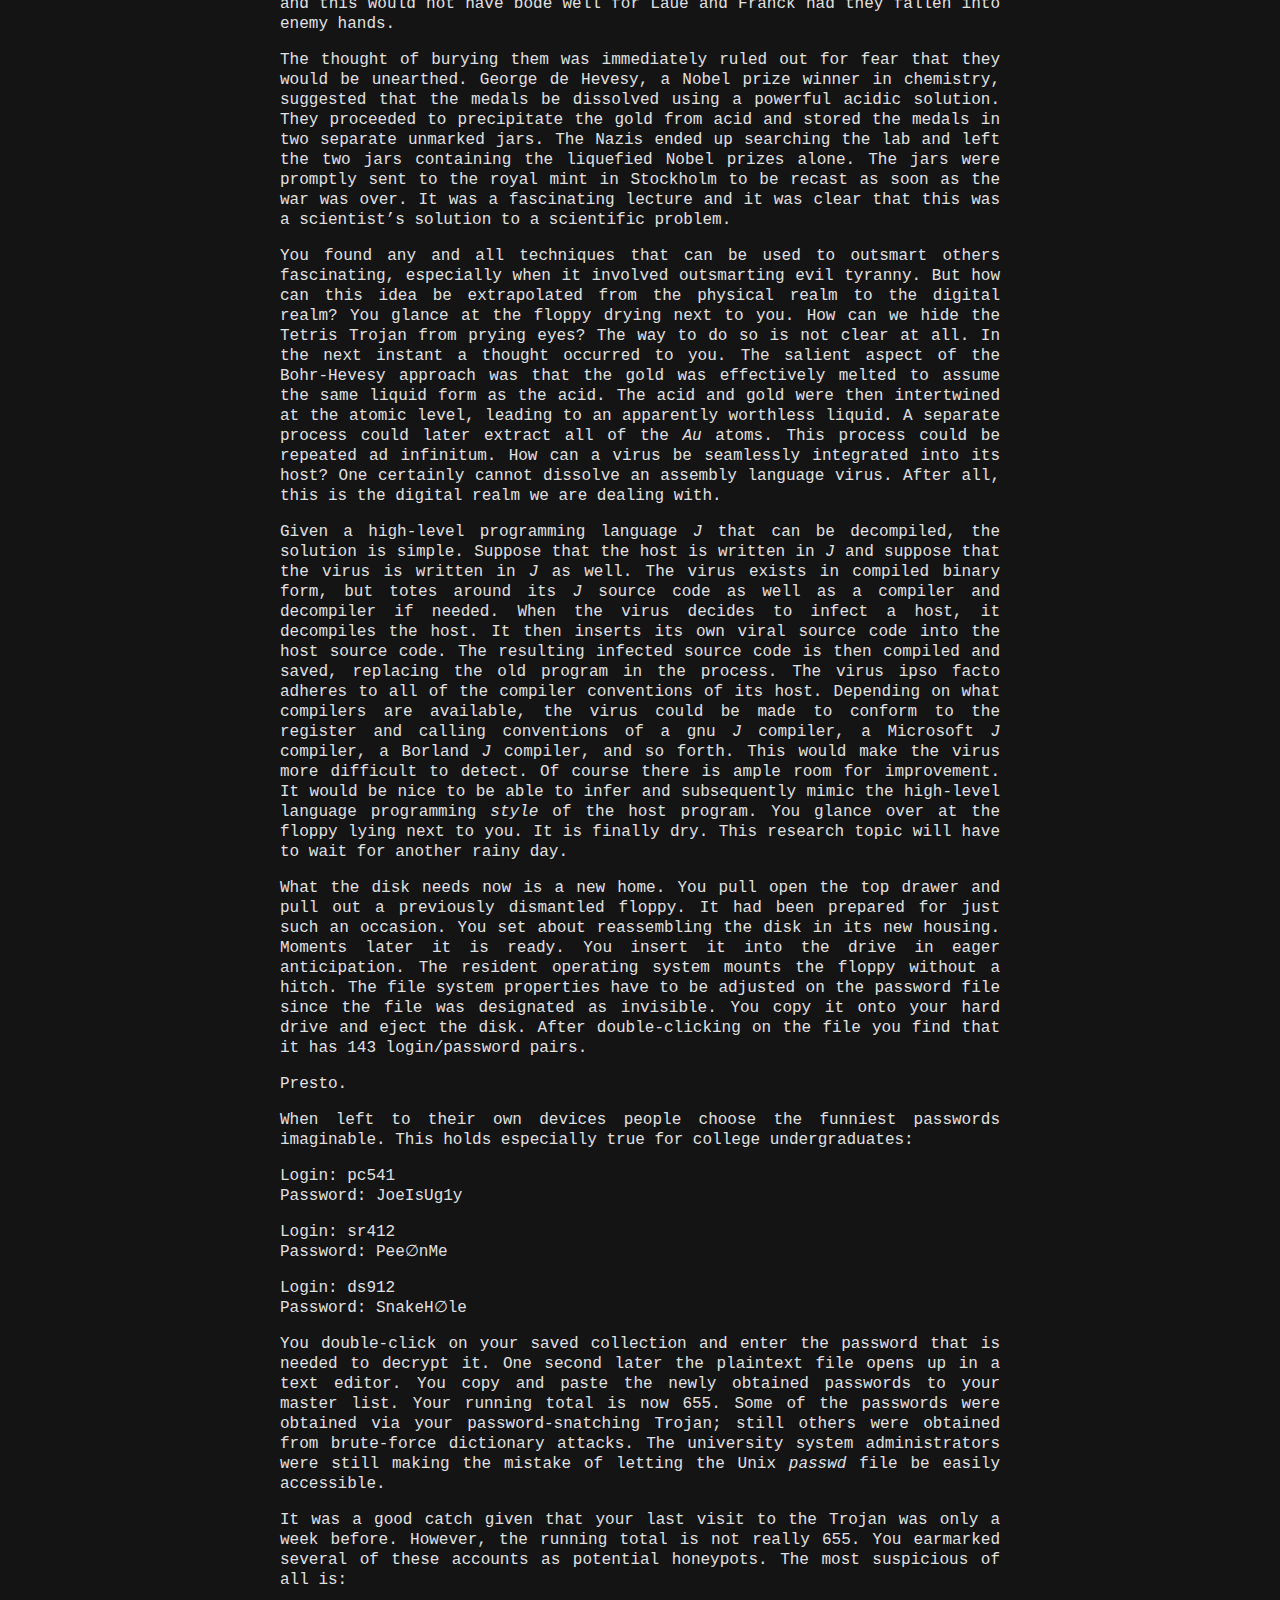
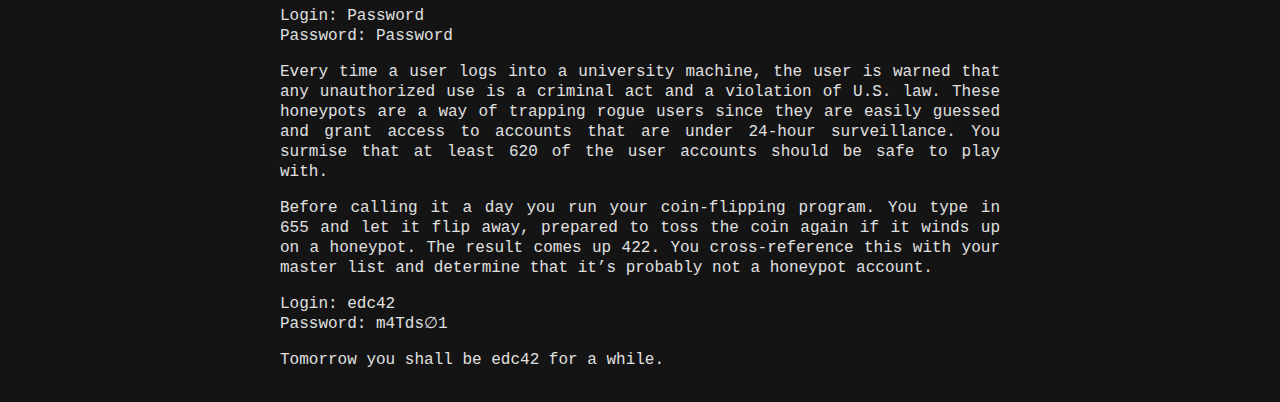
<file: texts/throughhackerseyes.html>
<!DOCTYPE html>
<html>
<head>
	<meta charset="UTF-8">
	<meta http-equiv="X-UA-Compatible" content="IE=edge">
	<meta name="viewport" content="width=device-width, initial-scale=1.0">
	<link rel="stylesheet" href="../styles.css">
	<title>Through Hacker's Eye</title>
</head>
<body>

	<h1>through hacker's eyes</h1>
	<hr>
	<main>
	    <p>There is no way to describe the feeling of approaching a computer system to download the data that your Trojan horse has been collecting for days. Your heart begins to race. You look over your shoulder out of instinct and start to have major second thoughts about proceeding. The computer terminal is unoccupied and sits directly in front of you.</p>
    	<p>Questions plague your thoughts: How many people are capable of finding the cleverly hidden Trojan? More importantly, does anyone in this room know it is there? You ease yourself down into the chair. Glancing to your right you see a student stare at his calculator with a perplexed look on his face. To your left a girl is laughing on her cell phone. If you could shrink yourself into nothing and crawl through the cracks in the machine you would gladly do so. But you are physical and there is nothing you can do about that now. The coast is clear. You reach for your floppy and insert it into the drive. Sheens of sweat glaze over your palms. Why? Because after all, you are returning to the scene of a crime.</p>
    	<p><em>Your crime.</em></p>
    	<p>Deep down, you rationalize your actions. There is no blood involved, no money is being stolen, and in the end no real harm is being done... or is there? The floppy drive begins to spin. In moments it will be over. In moments all of the login/password pairs will be on the disk and you will be hightailing it to your next class. Perspiration breaks out on your forehead but is easily dismissed with a waft of your hand. You navigate to the floppy drive and double-click on the game of Tetris. There is time for one quick game. The first block is 1 by 5, your favorite. If only they'd come down like that one after the other you'd have the game in the bag by laying them out horizontally. But it never works out that way. The law of probabilities won't allow it. A book hits the ground and you jump.</p>
    	<p>A lanky-looking freshman picks it up. The title — <em>Differential Equations: Theory and Applications</em>. Smart guy. Most students are only studying multivariable calculus in their first year. Words begin to echo in the back of your mind: <em>there has to be a better way, there has to be a better way...</em> An odd, misshapen block comes into view. You hate those. They make you lose Tetris every time. A whirring noise emanates from the drive and this time you know it is writing to the floppy. One more minute and your doctored up version of Tetris will have downloaded all of the passwords to the disk. Who’d ever guess this version of Tetris packed such a punch? A four-sided cube comes down and you ease it over to the left-hand side of the screen. You love those shapes too. On the surface you are just playing a game. Your mouse button clicks and space bar presses are as innocuous as they come. But the real game you are playing is not so easy to see, and at times it feels like Russian roulette. Your thoughts wander to your password-snatching Trojan. The possibility that it was found and that silent sysadmin alarms are sounding <em>in a nearby room</em> is very, very real.</p>
		<p>Something’s wrong.</p>
		<p>Something’s not right; you can feel it in the air. The drive should have stopped spinning by now. Your heart goes still. Looking up, you catch a glimpse of a man you didn’t notice before. He makes eye contact with you. Fighting the urge to flee, you quickly look back at your screen. You missed placing two blocks. You will not make high score. Your mind begins conjuring swear words without biblical precedent... it has <em>never</em> taken this long before.</p>
		<p>The floppy drive finally stops whirring. You quit out of Tetris, eject the floppy, and reboot the machine. You leave the computer cluster and enter the hallway half expecting to be halted by university officials. But none are there. You think yourself silly. You think that there was no way it could have been found. But the reality is that you know all too well how to write a background process capable of catching you in the act and that is what makes you scared. Stepping outside the building, you breathe a sigh of relief in the midday sun. You made it this time, but maybe you were just lucky. Maybe it wasn’t in the cards just yet. Like a junkie to drugs, you are drawn to these machines. They speak to you the way they speak to no one else. You put in your time. You paid your dues, and yet for some reason your vision is still shrouded in darkness. There is something they are not telling you. Perhaps it is something they don’t even know. It is a question that nags at you like no other, and you sense that the answer lies hidden somewhere within the deepest recesses of your soul, somewhere out of sight and just beyond your grasp. <em>There has to be a better way.</em></p>
		<p>Shortly before sundown that same day...</p>
		<p>The dull roar of thunder reverberates somewhere far off in the distance as menacing storm clouds roil in from the west. They exhibit all the signs of a true nor’easter and threaten to engulf the entire city of New Haven. You swear you just felt a drop of rain hit your left shoulder. Reaching down, you feel for the disk at your side. The floppy is still there, its presence reassured at the touch of a thumb. The data it contains is dear to you, and you’ll be damned if you’re gonna let a little H2O seep through your denim pocket and claim your catch of the day. So you decide to pick up the pace a bit.</p>
		<p>The path you follow winds in and around, gently sloping downward as you go, eventually leading to a clearing that overlooks a stand of maples. The trees are enormous and have stood here for ages. At their center lies a lone apple tree. It is dwarfed by the older trees and is helplessly sheltered under a canopy of leaves. Having sensed your unexpected approach, a nearby squirrel dashes for the safety of a nearby tree. Before reaching the trunk, it fumbles over an apple and sends it rolling along the ground. The fruits around you give off a racy odor, a telltale reminder of the approaching change of season.</p>
		<p>Had it not been for the disk, you would chance a brief pause underneath the eaves to contemplate greater things. Physics lectures always left you spellbound regarding the mysteries of the world. It was the dream of being struck in the head by a falling apple that guided you to this school in the first place, a dream that you summarily dismissed upon meeting your brilliant roommate. He is a National Merit scholar and received 1580 out of a possible 1600 on his SATs. The deduction was in the verbal section, and you always attributed it to his difficulty in comprehending the human condition. On many levels he is more machine than man, yet his inference engine is second to none. Physics is his second language and he speaks it fluently. You abandoned the idea of majoring in physics since the thought of taking the same classes as he was too much to bear, and since he had an uncanny ability to make you feel stupid without even trying. Answers to scientific problems just came <em>naturally</em> to him. Your hacking obsession combined with a thoroughly tenderized ego would do little to help you finish school.</p>
		<p>A gust of wind billows through the trees. The limbs creak and sway in response, causing rain droplets to roll off their leaves. The water splashes onto your face and exposed arms, causing you to start. You realize that you had zoned out completely and had lost all track of time. Your eyes had stared off into space, fixated on some solitary trees, and subconsciously absorbed the surrounding scenery. You shrug in spite of yourself. No use in crying over spilled milk. Your true path has yet to be determined and there is no reason to worry about it now.</p>
		<p>You shift the weight of your backpack to your other shoulder and leave the small wooded area behind. As always the students took Prospect Street back to Old Campus while you ventured along an overgrown yet shorter route, preferring to take the road less traveled. <em>Hypotenuse</em> action your roommate called it. Over time you discerned the shortest route between the Sloane Physics Lab and your dorm and it took you through more than one private yard, not to mention a vast cemetery. It saved you an innumerable number of backaches to be sure. Take aside any science student and you will hear the same tale of woe. The cumbersome textbooks are murderous to haul and the university couldn’t place the science buildings at a more remote location if it tried.</p>
		<p>The Payne Whitney Gymnasium looms ahead, shadowed by the black storm cover above. Were it not for the parked cars and street signs, the darkness could easily lead one to mistake it for a castle. Gulls from the nearby seashore circle above the parapets that line the rooftop. Some dive and soar, some pick up speed, and still others hover in place in blatant defiance of the wind. Nightfall descended prematurely on the city, and what had been just a few droplets of rain minutes before has turned into a veritable deluge. A small pack of students run through the stone archway at the base of the gym with newspapers outstretched overhead. The brunt of the storm is upon you and rainwater quickly seeps into every quarter. You break into a sprint down Tower Parkway in a last-ditch effort to keep your data dry.</p>
		<p>The torrential rain pummels your body in sheets as you approach the backdoor of Morse College. You pass quietly into the building under cover of dusk and enter the underground labyrinth of steam tunnels and storage rooms. The humdrum of washers and dryers from a nearby laundry room fills your ears. You take a brief moment to wring what water you can from your clothing. After regaining your composure, you head down the narrow hallway and pass alongside the laundry room. It is empty and devoid of movement, save for a loose ball of lint circling beneath a ventilation shaft. You continue along the corridor towards the small staircase at its end, leaving a puddle of water with each passing step. A steam release valve hisses as you pass it by, only to be replaced by the distant clamor of trays and dishes. The student body has assembled in the Morse cafeteria for the high-quality food service afforded by the university. It is the early part of dinner hour and the thought of eating couldn’t be further from your mind.</p>
		<p>You fish the keys out of your pocket as you gain the steps to your floor. If your roommate is in he’ll probably give you a hard time about tracking water inside, and rightfully so. You open the door and swing it wide, revealing the darkened room beyond. He’s out, probably studying in the science library as usual. You pass through his room and into yours, opting to leave the lights out for fear of ruining the picturesque atmosphere. With the toil of the long trek behind, you ease your backpack to the ground and rest at the foot of your bed. You suspect that he’ll be gone for the better part of the evening.</p>
		<p>It is nights like these that you live for.</p>
		<p>A momentary flash of lightning illuminates every darkened corner of the room. You are not alone. A woman stares at you from across your bed. Her eyes are as cold as ice and she has daggers at her sides, drawn at the ready. <em>Li</em> could lunge at you at any moment. It is perhaps one of H. R. Giger’s most beautiful yet grotesque works of art ever, and you purchased the poster for twenty dollars at The Forbidden Planet in Manhattan.</p>
		<p>Is she man or machine? Does she need blood or electricity to survive? Perhaps she needs a bit of both. No one really knows of course, no one except H. R. Giger himself. But the purpose of the metal sheaths is clear. They were carefully designed to extract every last drop of blood for her consumption. Her face is paradoxical: it is clearly frozen in a state of suspended animation, yet her eyes are seeing and behind them she is actively calculating. Li has all the makings of perfection: the memory capacity and precision of a supercomputer, the ability to reason as humans do and perform <em>modus ponens</em>, yet exist free of fear and pain and want, with the life expectancy of a <em>machine</em>. There is a definite eeriness about her, for her eyelids are at half mast and she gives off the impression of total boredom, as if it is out of curiosity alone that she permits you to gaze upon her before taking your life.</p>
		<p>After a time you get up and seat yourself at your computer, feeling her eyes penetrate deep into the back of your head as you do so. She has watched all of your feeble attempts at becoming one with the machine.</p>
		<p>The disk is soaking wet. You pull it out and lay it down next to your keyboard. The writing on the label is smeared beyond recognition. A blow dryer simply will not do, and neither will a tissue since it can leave nasty scratches if sand gets in the way. It will require surgery to salvage it on such short order. You remove the sliding metal door causing a small metal spring to fly out and fall to the ground. The door is warped irreparably, but you will not be needing it again. The two plastic halves separate easily and you gingerly extract the silicon disk from its casing. It has water droplets all over it. They are not too big, but it’s a good thing you didn’t insert the disk into your drive. You take a dry towel from the bathroom and lay it out on the desk, carefully placing the thin silicon platter on top of it. The water will evaporate soon enough.</p>
		<p>You draw your attention to your computer. The power is still off and the pen that you positioned carefully atop the keyboard has not moved. The upper end rests squarely between the “5” and “6” keys and the ballpoint end lies between the “c” and “v” keys. Had it not been aligned as such there would have been hell to pay, and the inquisition would have commenced with your roommate. You remove the pen and flip on the power switch. The desktop appears. The background art reads “Night City” haphazardly spray painted along a worn and weathered wall set beneath a neon sky. The steel rods from the reinforced concrete stand rusted and jagged along the top, making for rough passage should anyone try to reach the ruined building beyond. You dubbed the machine Night City in honor of the cyberpunk role-playing game that bears the same name.</p>
		<p>The protagonists in the cyberpunk genre are a truly admirable lot. They are high-tech lowlifes that challenge authority at every given opportunity, blend in with the crowd, and make commercial programmers look like toddlers playing with tinker toys. The <em>sprawl</em> is their home, a megalopolis formed from the eventual unification of Boston, New York, and Philadelphia. The cyberpunks live on the fringes of society and form a counterculture unto themselves. They know not of greed. They know not of rapacity, and they know not of hegemony. However, these things are not alien to them since they are contended with on a regular basis. They are technologists absolute and embrace mankind’s tendency to both make its own problems and later overcome them: deplete the ozone then sell sun block; pollute the air then sell gas masks; trash this planet then move on to the next. It is in science and technology that they believe. Like renegade cowboys out of the Wild West, they serve their own needs in the largely lawless and uncontrollable digital realm. Yet they frequently perform valuable services for the common good, and play a crucial role in keeping the powers that be in check, thus preserving the freedoms that we take for granted. In the end their heroic acts are seldom if ever rewarded, let alone recognized. Such is the divine tragedy of the good hacker. <em>When the megacorporations of the world and their puppet governments wrest control of our lives completely, when they see and hear and record every move we make, when they tell us how we should think and how we should act and what we should buy, who else will there be to turn to?</em></p>
		<p>The terminate-and-stay-resident programs load one after another, creating a line of icons along the bottom of the screen. After the last one loads you reach around the left side of the machine and press the hardware debugging switch. Time to go manual. You type in a command to view the two bytes located at address 0x05DE1940. It contains 0x007E, just as it should. It read 0x007D when you left, implying that you are the only one who booted the machine since you went to class this morning. Your computer is running a number of custom-made Trojan horses, and this is the result of one of them. Every time the machine boots the Trojan increments the counter by one.</p>
		<p>On one occasion you rebooted the machine and found that the value had been incremented by two. After a prompt interrogation of your roommate you learned that he had turned on your machine to see if you had some software he needed. When he was finished he turned the machine back off. Paranoia perhaps? Well, call it what you will. You regard it as a simple matter of dotting your i’s and crossing your t’s. Anyone who walks more than 10 feet inside <em>Night City</em> will set off one alarm or another. There are those who would search your machine, if not for your list of pilfered passwords, then for evidence regarding your other extracurricular activities. <em>Trojans help solve this problem too</em>. Any such person would only find ciphertexts and a machine so riddled with custom-made Trojans as to lead one to wonder why you hadn’t written the operating system from the ground up in the first place.</p>
		<p>There was no need to admonish your roommate for using your computer. You trusted him more than anyone else in the world with its contents. He had won your respect on the first day of school due to his raw intellect alone. There seemed to be no question he could not answer, no system of equations he could not solve. This applied to everything, from using Maxwell’s equations to describe an electrical phenomena to figuring out how computer viruses worked. This had its downsides of course, since there is nothing more frustrating than knowing that whenever you got stuck on a homework problem, the oracle in the adjacent room could produce the answer in a matter of seconds.</p>
		<p>The stage has been set. Soon the disk will be dry and you will be able to read its contents. You lean back in your chair and throw your hands behind your head. Ruminations of the previous lecture take over your thoughts. It was a class on the history of physics, and was taught by Professor Klein. He is one of the world’s foremost authorities on the subject, and what adds greatly to his lectures is the fact that he even looks like Albert Einstein, although you’d be hard-pressed to get another classmate to admit it openly.</p>
		<p>His lecture centered on Neils Bohr, the 1922 winner of the Nobel Prize in physics. It was awarded for his successful investigations on the structure of atoms and the radiation emanating from them. However, as Professor Klein explained, his contributions to mankind far exceeded his status as a Nobel laureate. He was arguably deserving of a peace prize as well for his heroic efforts at saving Jews from Nazi tyranny. Under threat of complete Nazi dictatorship, Bohr held science conferences to bring foreigners to his research institute. Behind the scenes these conferences were really job fairs in which Bohr assisted Jewish scientists to find sponsorship abroad. It was a time in which you were not permitted to leave the country without a foreign employer to work under.</p>
		<p>One of the most interesting aspects of the lecture was what Bohr did when the Nazis took to the streets of Copenhagen. Bohr had been entrusted with the Nobel prizes of Max von Laue and James Franck who had remained in Germany. Their medals were successfully smuggled out of Germany at a time in which such exportations were considered to be capital crimes. The Nazis gathered any and all valuables to feed their war machine. The Nobel prizes remained at Bohr’s institute for safekeeping, and as Professor Klein explained, Bohr began to worry considerably that the Nazis might take over the lab and find the medals. The recipient’s names were engraved on them, and this would not have bode well for Laue and Franck had they fallen into enemy hands.</p>
		<p>The thought of burying them was immediately ruled out for fear that they would be unearthed. George de Hevesy, a Nobel prize winner in chemistry, suggested that the medals be dissolved using a powerful acidic solution. They proceeded to precipitate the gold from acid and stored the medals in two separate unmarked jars. The Nazis ended up searching the lab and left the two jars containing the liquefied Nobel prizes alone. The jars were promptly sent to the royal mint in Stockholm to be recast as soon as the war was over. It was a fascinating lecture and it was clear that this was a scientist’s solution to a scientific problem.</p>
		<p>You found any and all techniques that can be used to outsmart others fascinating, especially when it involved outsmarting evil tyranny. But how can this idea be extrapolated from the physical realm to the digital realm? You glance at the floppy drying next to you. How can we hide the Tetris Trojan from prying eyes? The way to do so is not clear at all. In the next instant a thought occurred to you. The salient aspect of the Bohr-Hevesy approach was that the gold was effectively melted to assume the same liquid form as the acid. The acid and gold were then intertwined at the atomic level, leading to an apparently worthless liquid. A separate process could later extract all of the <em>Au</em> atoms. This process could be repeated ad infinitum. How can a virus be seamlessly integrated into its host? One certainly cannot dissolve an assembly language virus. After all, this is the digital realm we are dealing with.</p>
		<p>Given a high-level programming language <em>J</em> that can be decompiled, the solution is simple. Suppose that the host is written in <em>J</em> and suppose that the virus is written in <em>J</em> as well. The virus exists in compiled binary form, but totes around its <em>J</em> source code as well as a compiler and decompiler if needed. When the virus decides to infect a host, it decompiles the host. It then inserts its own viral source code into the host source code. The resulting infected source code is then compiled and saved, replacing the old program in the process. The virus ipso facto adheres to all of the compiler conventions of its host. Depending on what compilers are available, the virus could be made to conform to the register and calling conventions of a gnu <em>J</em> compiler, a Microsoft <em>J</em> compiler, a Borland <em>J</em> compiler, and so forth. This would make the virus more difficult to detect. Of course there is ample room for improvement. It would be nice to be able to infer and subsequently mimic the high-level language programming <em>style</em> of the host program. You glance over at the floppy lying next to you. It is finally dry. This research topic will have to wait for another rainy day.</p>
		<p>What the disk needs now is a new home. You pull open the top drawer and pull out a previously dismantled floppy. It had been prepared for just such an occasion. You set about reassembling the disk in its new housing. Moments later it is ready. You insert it into the drive in eager anticipation. The resident operating system mounts the floppy without a hitch. The file system properties have to be adjusted on the password file since the file was designated as invisible. You copy it onto your hard drive and eject the disk. After double-clicking on the file you find that it has 143 login/password pairs.</p>
		<p>Presto.</p>
		<p>When left to their own devices people choose the funniest passwords imaginable. This holds especially true for college undergraduates:</p>
		<p>
			Login: pc541<br>
			Password: JoeIsUg1y
		</p>
		<p>
			Login: sr412<br>
			Password: Pee∅nMe
		</p>
		<p>
			Login: ds912<br>
			Password: SnakeH∅le
		</p>
		<p>You double-click on your saved collection and enter the password that is needed to decrypt it. One second later the plaintext file opens up in a text editor. You copy and paste the newly obtained passwords to your master list. Your running total is now 655. Some of the passwords were obtained via your password-snatching Trojan; still others were obtained from brute-force dictionary attacks. The university system administrators were still making the mistake of letting the Unix <em>passwd</em> file be easily accessible.</p>
		<p>It was a good catch given that your last visit to the Trojan was only a week before. However, the running total is not really 655. You earmarked several of these accounts as potential honeypots. The most suspicious of all is:</p>
		<p>
			Login: Password<br>
			Password: Password
		</p>
		<p>Every time a user logs into a university machine, the user is warned that any unauthorized use is a criminal act and a violation of U.S. law. These honeypots are a way of trapping rogue users since they are easily guessed and grant access to accounts that are under 24-hour surveillance. You surmise that at least 620 of the user accounts should be safe to play with.</p>
		<p>Before calling it a day you run your coin-flipping program. You type in 655 and let it flip away, prepared to toss the coin again if it winds up on a honeypot. The result comes up 422. You cross-reference this with your master list and determine that it’s probably not a honeypot account.</p>
		<p>
			Login: edc42<br>
			Password: m4Tds∅1
		</p>
		<p>Tomorrow you shall be edc42 for a while.</p>
    </main>
</body>
</html>
</file>
<file: styles.css>
body {
    background-color: #141414;
    color: #e0e0e0;
    font-family: "Hack", monospace;
    font-size: 16px;
    text-align: justify;
    line-height: 20px;
    max-width: 720px;
    margin: 4em auto 2em auto;
}

@media (max-width: 800px) {
    body { width: 90%; }
}

.links {
    text-align: center;
}

a {
    text-decoration-line: none;
    color: #3bf062;
}

a:hover {
    color: #141414;
    background-color: #3bf062;
}

hr {
    margin-top: 2em;
    margin-bottom: 2em;
}

.divisor {
    border: 1px dashed gray;
    margin-left: 2em;
}

h1 {
    text-align: center;
}

mark {
    background-color: #e0e0e0;
}

ul {
    list-style-type: "└─ ";
    list-style-position: inside;
    margin: 0;
    padding: 0;
}

dd, li {
    margin-bottom: 6px;
}

dt {
    font-weight: bold;
}

.dir::before {
    content: "└─ ";
}

td {
    border: solid 1px gray;
    text-align: center;
}

.description {
    padding-left: 1em;
    padding-right: 1em;
}

img {
    width: 250px;
}

/* Here goes screenplay formatting */

.actor,
.location {
    font-weight: bold;
}

.actor {
    padding-top: 8px;
}

.dialogue {
    padding-bottom: 8px;
}

.action,
.location {
    line-height: 18px;
}

.actor,
.dialogue {
    text-align: center;
    line-height: 14px;
}
</file>
